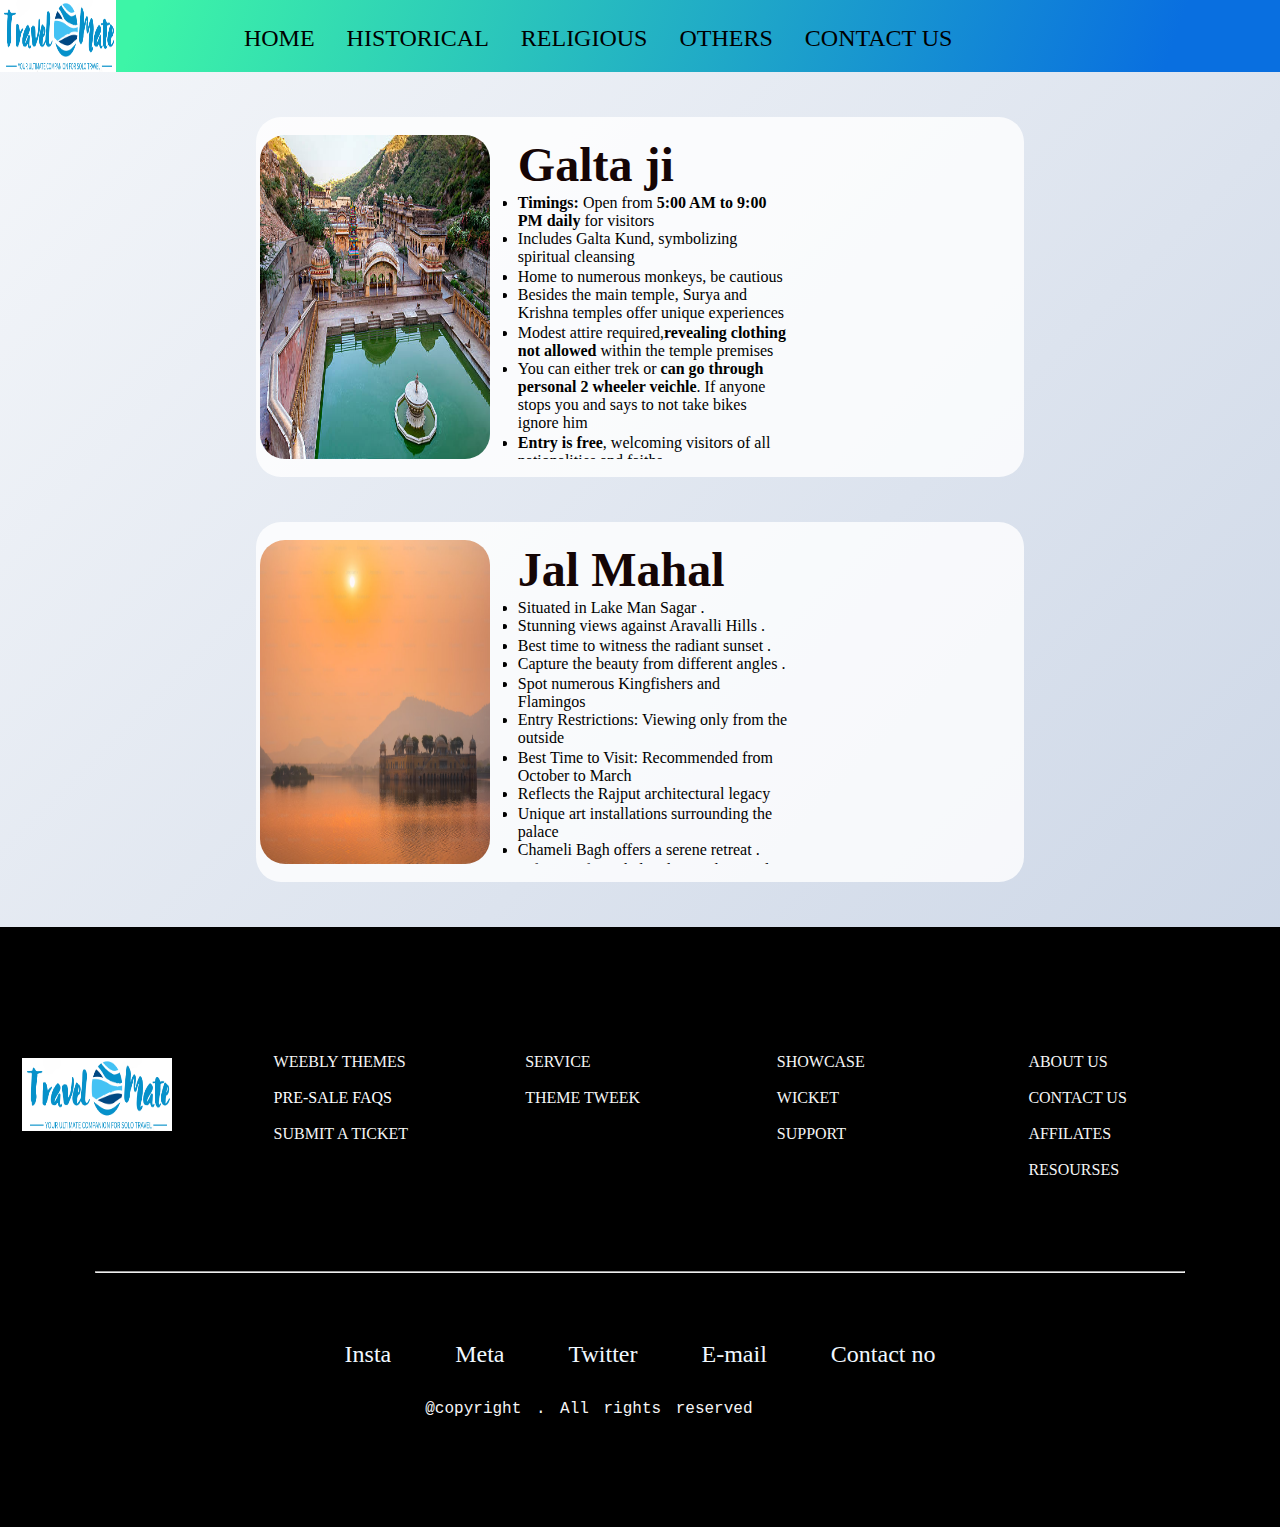
<file: index.html>
<!DOCTYPE html>
<html lang="en">
<head>
    <meta charset="UTF-8">
    <meta name="viewport" content="width=device-width, initial-scale=1.0">
    <title>Document</title>
    <link rel="stylesheet" href="styler.css">
</head>
<body>
        <div id="page">

            <!-- Header starts here -->

            <div class="header">
                    <div class="logo">
                        <a href="headder.html"> <img src="logo.png" height="100%" width="100%" ></a>
                    </div>
                    <div id="headitems">
                        <ul>
                            <li><a href="home.html">HOME</a></li>
                            <li><a href="historical.html">HISTORICAL</a></li>
                            <li><a href="religious.html">RELIGIOUS</a></li>
                            <li><a href="others.html">OTHERS</a></li>
                            <li><a href="contact.html" target="_blank">CONTACT US</a></li>
                            </ul>

                    </div>

            
            </div>


            <!-- Header ends here -->



            


            <!-- content starts here -->
            <div class="content">




            <!-- box 1 starts here -->

                                  
                <div class="box1">
                      <div class="images">
                        <img src="galta1.jpg"  height="100%" width="100%" alt="images">
                        </div> 
                        
                        <div class="details">
                            <table >
                                <tr >
                                    <td width="55%" height="15%" class="nameofpalace"><h1>Galta ji</h1></td>
                                    <td></td>
                                </tr>
                                <tr>
                                    <td width="55%"  height="12%">
                                        <ul>
                                            <li><b>Timings:</b> Open from <b>5:00 AM to 9:00 PM daily</b> for visitors </li>
                                            <li> Includes Galta Kund, symbolizing spiritual cleansing</li>
                                        </ul>
                                    </td>
                                    <td></td>
                                </tr>
                                <tr>
                                    <td width="55%"  height="12%">
                                        <ul>
                                            <li> Home to numerous monkeys, be cautious</li>
                                            <li>Besides the main temple, Surya and Krishna temples offer unique experiences</li>
                                        </ul>
                                    </td>
                                    <td rowspan="5"  ><iframe src="https://www.google.com/maps/embed?pb=!1m18!1m12!1m3!1d14230.459168704338!2d75.86317064999999!3d26.91571775!2m3!1f0!2f0!3f0!3m2!1i1024!2i768!4f13.1!3m3!1m2!1s0x396db72ed4ce6729%3A0x606059b3168da8c1!2sGalta%20Ji%2C%20Jaipur%2C%20Rajasthan!5e0!3m2!1sen!2sin!4v1715203277530!5m2!1sen!2sin" width="100%" height="100%" style="border:0;" allowfullscreen="" loading="lazy" referrerpolicy="no-referrer-when-downgrade"></iframe></td>
                                </tr>
                                <tr>
                                    <td width="55%"  height="12%">
                                        <ul>
                                            <li>Modest attire required,<b>revealing clothing not allowed </b>within the temple premises</li>
                                            <li>You can either trek or <b>can go through personal 2 wheeler veichle</b>. If anyone stops you and says to not take bikes ignore him </li>
                                    </td>
                                    
                                </tr>
                                <tr>
                                    <td width="55%"  height="12%">
                                        <ul>
                                            <li><b>Entry is free</b>, welcoming visitors of all nationalities and faiths</li>
                                            <li>Their is <b>surya</b> mandir also at the peak of mountain . </li>
                                        </ul>
                                    </td>
                                    
                                </tr>
                                <tr>
                                    <td width="55%"  height="12%">
                                        <ul>
                                            <li>Best Time to Visit: Optimal months are February-March and October-December for favorable weathe</li>
                                            <li>Located 10 kilometers east of Jaipur, set amid the Ar Hills </li>
                                        </ul>
                                    </td>
                                    
                                </tr>
                                <tr>
                                    <td width="55%"  height="12%">
                                        
                                    </td>
                                    
                                </tr>
                            </table>


                        </div>

                </div>


            <!-- box 1 ends  here -->



            <!-- box 2 starts here -->

                <div class="box1">
                   <div class="images">
                    <img src="jalmahal1.avif"  height="100%" width="100%" alt="images">        
                                   
                   </div>
                   <div class="details">
                    <table >
                        <tr >
                            <td width="55%" height="15%" class="nameofpalace"><h1>Jal Mahal</h1></td>
                            <td></td>
                        </tr>
                        <tr>
                            <td width="55%"  height="12%">
                                <ul>
                                    <li>Situated in Lake Man Sagar .</li>
                                    <li>Stunning views against Aravalli Hills .</li>
                                </ul>
                            </td>
                            <td></td>
                        </tr>
                        <tr>
                            <td width="55%"  height="12%">
                                <ul>
                                    <li> Best time to witness the radiant sunset .</li>
                                    <li>Capture the beauty from different angles .</li>
                                </ul>
                            </td>
                            <td rowspan="5"  ><iframe src="https://www.google.com/maps/embed?pb=!1m18!1m12!1m3!1d14225.697278501526!2d75.8344581639675!3d26.953459027918363!2m3!1f0!2f0!3f0!3m2!1i1024!2i768!4f13.1!3m3!1m2!1s0x396db11be9767295%3A0x97d34f11a313abd2!2sJal%20Mahal!5e0!3m2!1sen!2sin!4v1715207434711!5m2!1sen!2sin" width="100%" height="100%" style="border:0;" allowfullscreen="" loading="lazy" referrerpolicy="no-referrer-when-downgrade"></iframe></td>
                        </tr>
                        <tr>
                            <td width="55%"  height="12%">
                                <ul>
                                    <li>Spot numerous Kingfishers and Flamingos </li>
                                    <li>Entry Restrictions: Viewing only from the outside</li>
                                </ul>
                            </td>
                            
                        </tr>
                        <tr>
                            <td width="55%"  height="12%">
                                <ul>
                                    <li>Best Time to Visit: Recommended from October to March </li>
                                    <li>Reflects the Rajput architectural legacy</li>
                                </ul>
                            </td>
                            
                        </tr>
                        <tr>
                            <td width="55%"  height="12%">
                                <ul>
                                    <li>Unique art installations surrounding the palace</li>
                                    <li>Chameli Bagh offers a serene retreat .</li>
                                </ul>
                            </td>
                            
                        </tr>
                        <tr>
                            <td width="55%"  height="12%">
                                <ul>
                                    <li>A fusion of Mughal and Rajasthani styles .</li>
                                    <li> Royal hunting retreat for Maharaja Madho Singh .</li>
                                </ul>
                            </td>
                            
                        </tr>
                    </table>

                   </div>


                </div>



                <!-- box 2 starts here -->







            </div>


             <!-- content starts here -->


              <!-- footer starts here-->

              <div id="footer">
                <BR><BR><BR>
                            <table>
                                <tr width=""100%>
                                    <td id="td1" width="20%"><img src="logo.png" height="60%" width="60%" > </td>
                                    <td class="td2" width="20%"><a href=" ">WEEBLY THEMES </a><BR><BR> PRE-SALE FAQS</a> <BR><BR> <a> SUBMIT A TICKET </a></td>
                                    <td class="td2" width="20%"><a href=" ">SERVICE</a> <BR><BR> <a href=" ">THEME TWEEK</a></td>
                                    <td class="td2" width="20%"><a href=" ">SHOWCASE </a><BR><BR> <a href=" ">WICKET </a><BR><BR><a href=" "> SUPPORT</a></td>
                                    <td class="td2" width="20%"><a href=" ">ABOUT US </a><BR><BR> <a href="tel:+918078627743 " target="_blank">CONTACT US</a> <BR><BR> <a href=" ">AFFILATES</a> <BR><BR><a href=" ">RESOURSES</a></td>
                                </tr>
                            </table>

                            <BR><BR><BR><BR><BR>
                            
                            <center><hr width="85%"> </center>
                        <br><br>
                    <ul id="links">
                        <li><a  href="https://www.instagram.com/travelmate7711/" target="_blank">Insta</a></li>
                        <li><a  href="https://www.facebook.com/profile.php?id=61558879302175" target="_blank">Meta</a></li>
                        <li><a  href="" target="_blank">Twitter</a></li>
                        <li><a  href="mailto:travelmate7743@gmail.com" target="_blank">E-mail</a></li>
                        <li><a href="tel:+918078627743" target="_blank">Contact no</a></li>
                    </ul>
                    <center><h5><pre>@copyright . All rights reserved       </pre></h5</center>

              </div>


               <!-- footer starts here-->



        </div>



    
</body>
</html>
</file>
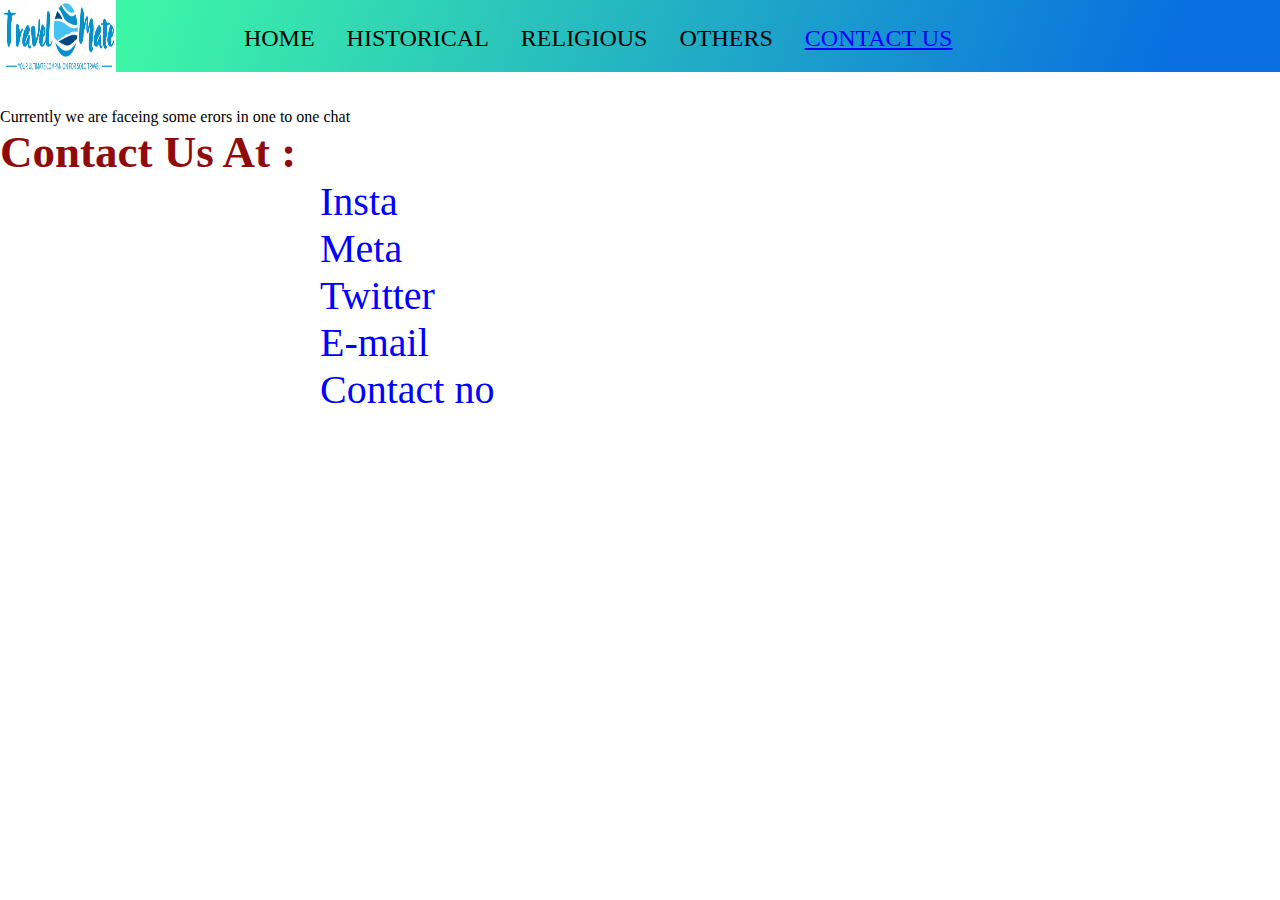
<file: contact.html>
<!DOCTYPE html>
<html lang="en">
<head>
    <meta charset="UTF-8">
    <meta name="viewport" content="width=device-width, initial-scale=1.0">
    <title>Document</title>
    <link rel="stylesheet" href="contactus.css">
</head>
<body>

            <div id="page">

                <!-- Header starts here -->
    
                <div class="header">
                        <div class="logo">
                            <a href="headder.html"> <img src="logo.png" height="100%" width="100%" ></a>
                        </div>
                        <div id="headitems">
                            <ul>
                                <li><a class="element" href="home.html">HOME</a></li>
                                <li><a class="element"href="historical.html">HISTORICAL</a></li>
                                <li><a class="element"href="religious.html">RELIGIOUS</a></li>
                                <li><a class="element"href="others.html">OTHERS</a></li>
                                <li><a id="contactusn" href="contact.html" target="_blank">CONTACT US</a></li>
                                </ul>
    
                        </div>
    
                
                </div>
    
    
                <!-- Header ends here -->



                <br><br>
              Currently we are faceing some erors in one to one chat 
            <h1>Contact Us At :</h1>
            <ul id="links">
                <li><a  href="https://www.instagram.com/travelmate7711/" target="_blank">Insta</a></li>
                <li><a  href="https://www.facebook.com/profile.php?id=61558879302175" target="_blank">Meta</a></li>
                <li><a  href="" target="_blank">Twitter</a></li>
                <li><a  href="mailto:travelmate7743@gmail.com" target="_blank">E-mail</a></li>
                <li><a href="tel:+918078627743" target="_blank">Contact no</a></li>
            </ul>
                






        </div>



    
</body>
</html>
</file>
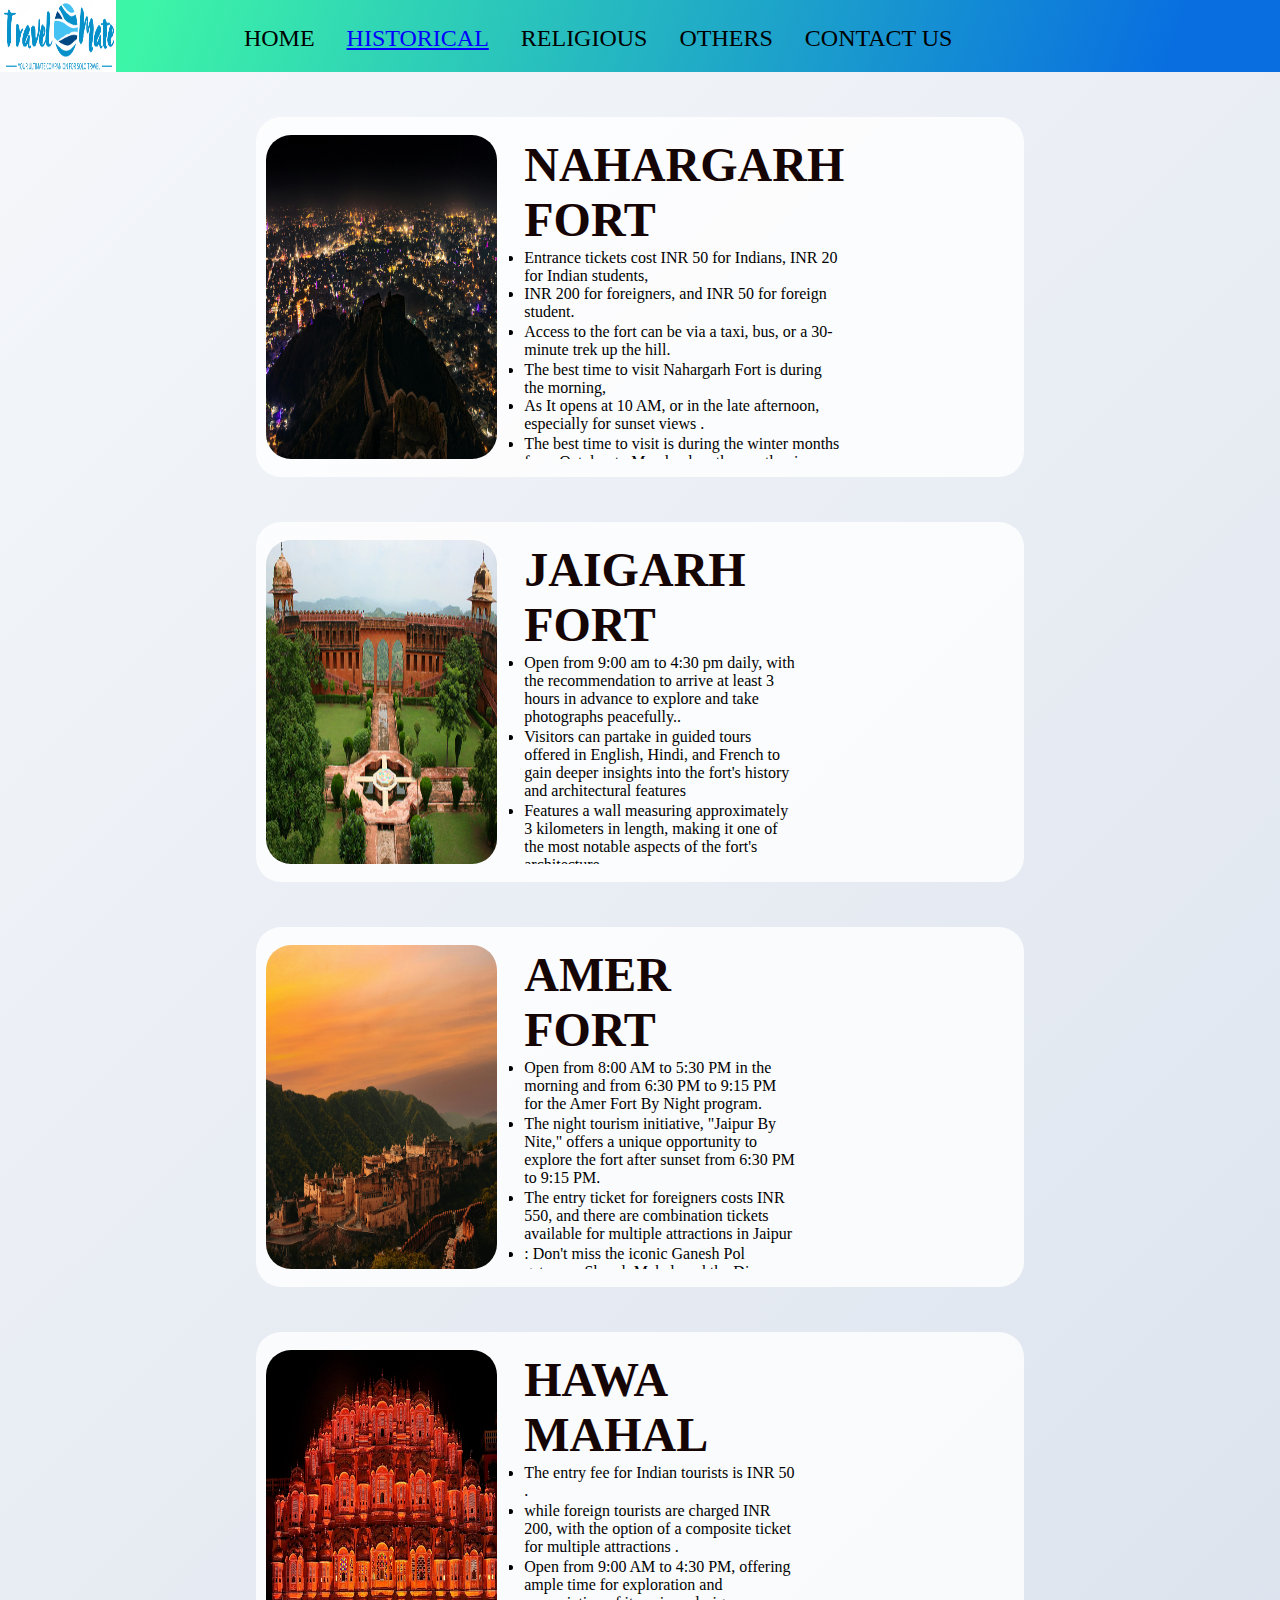
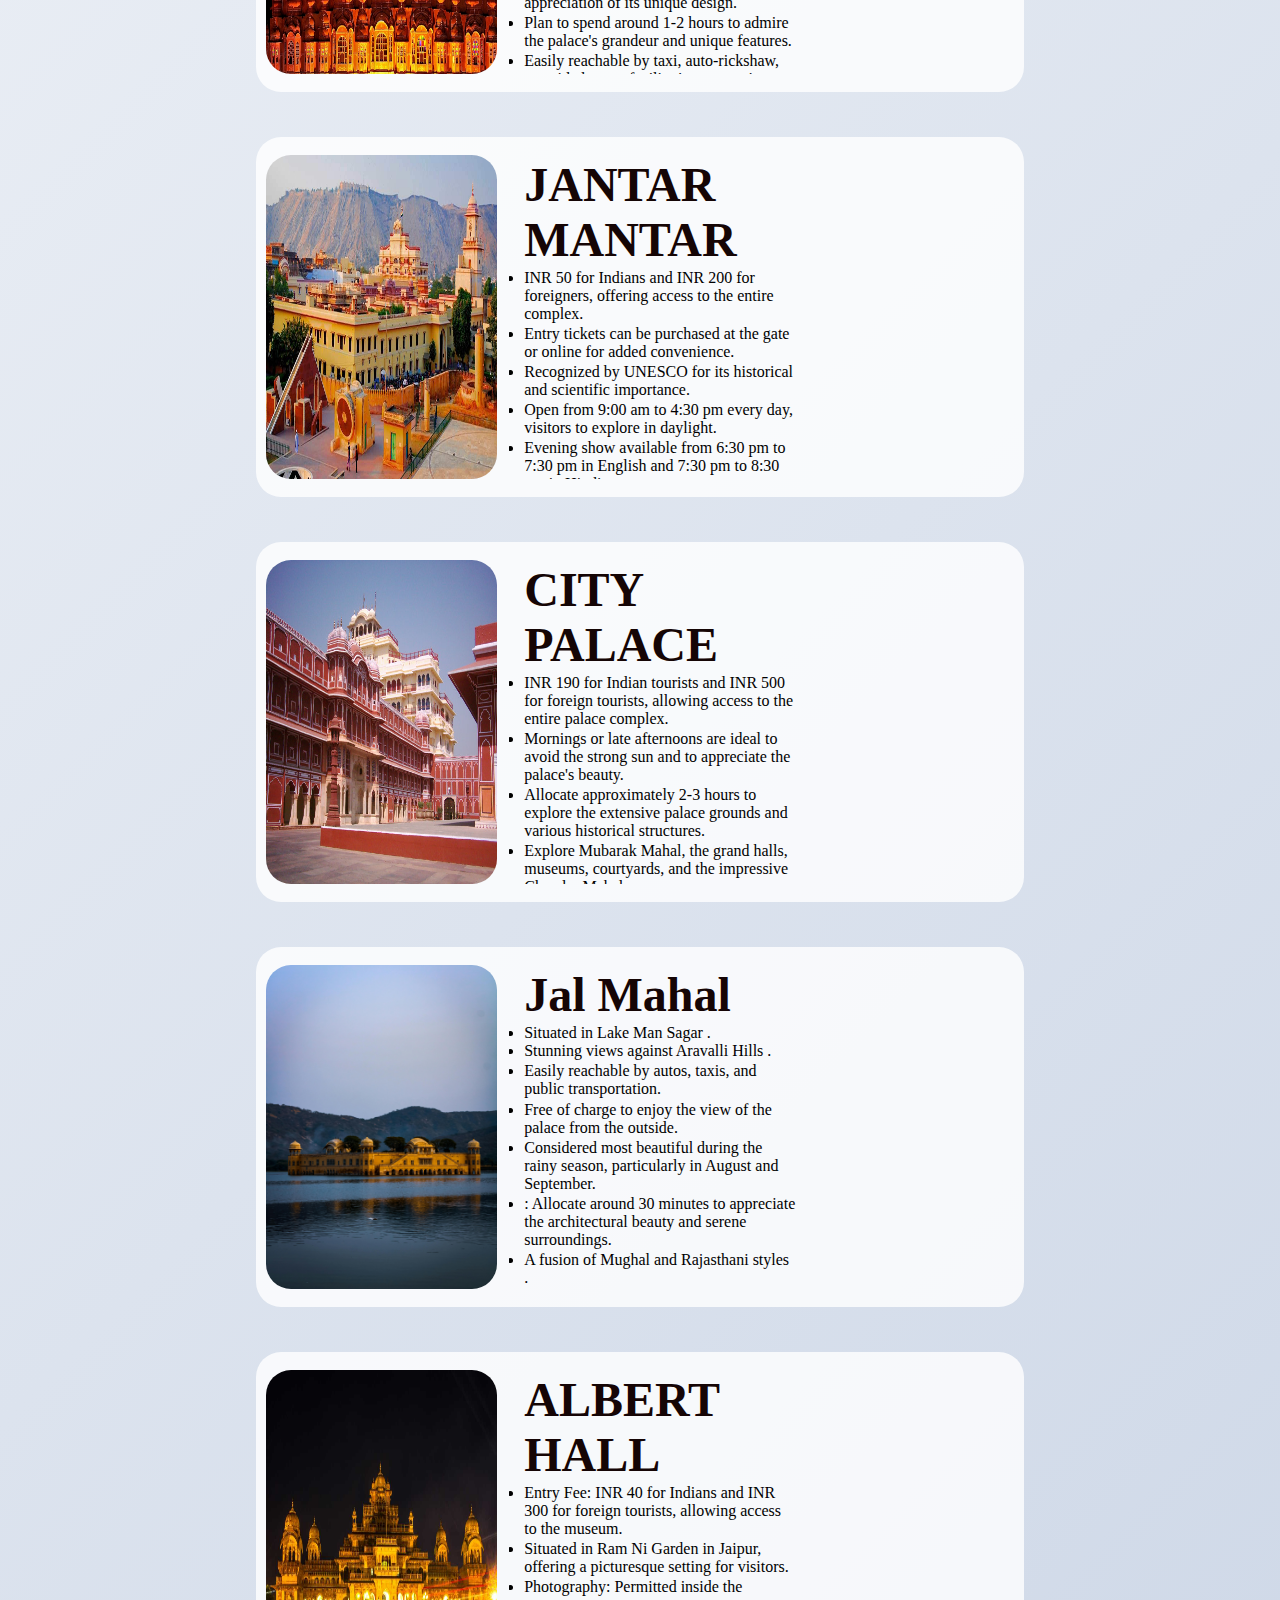
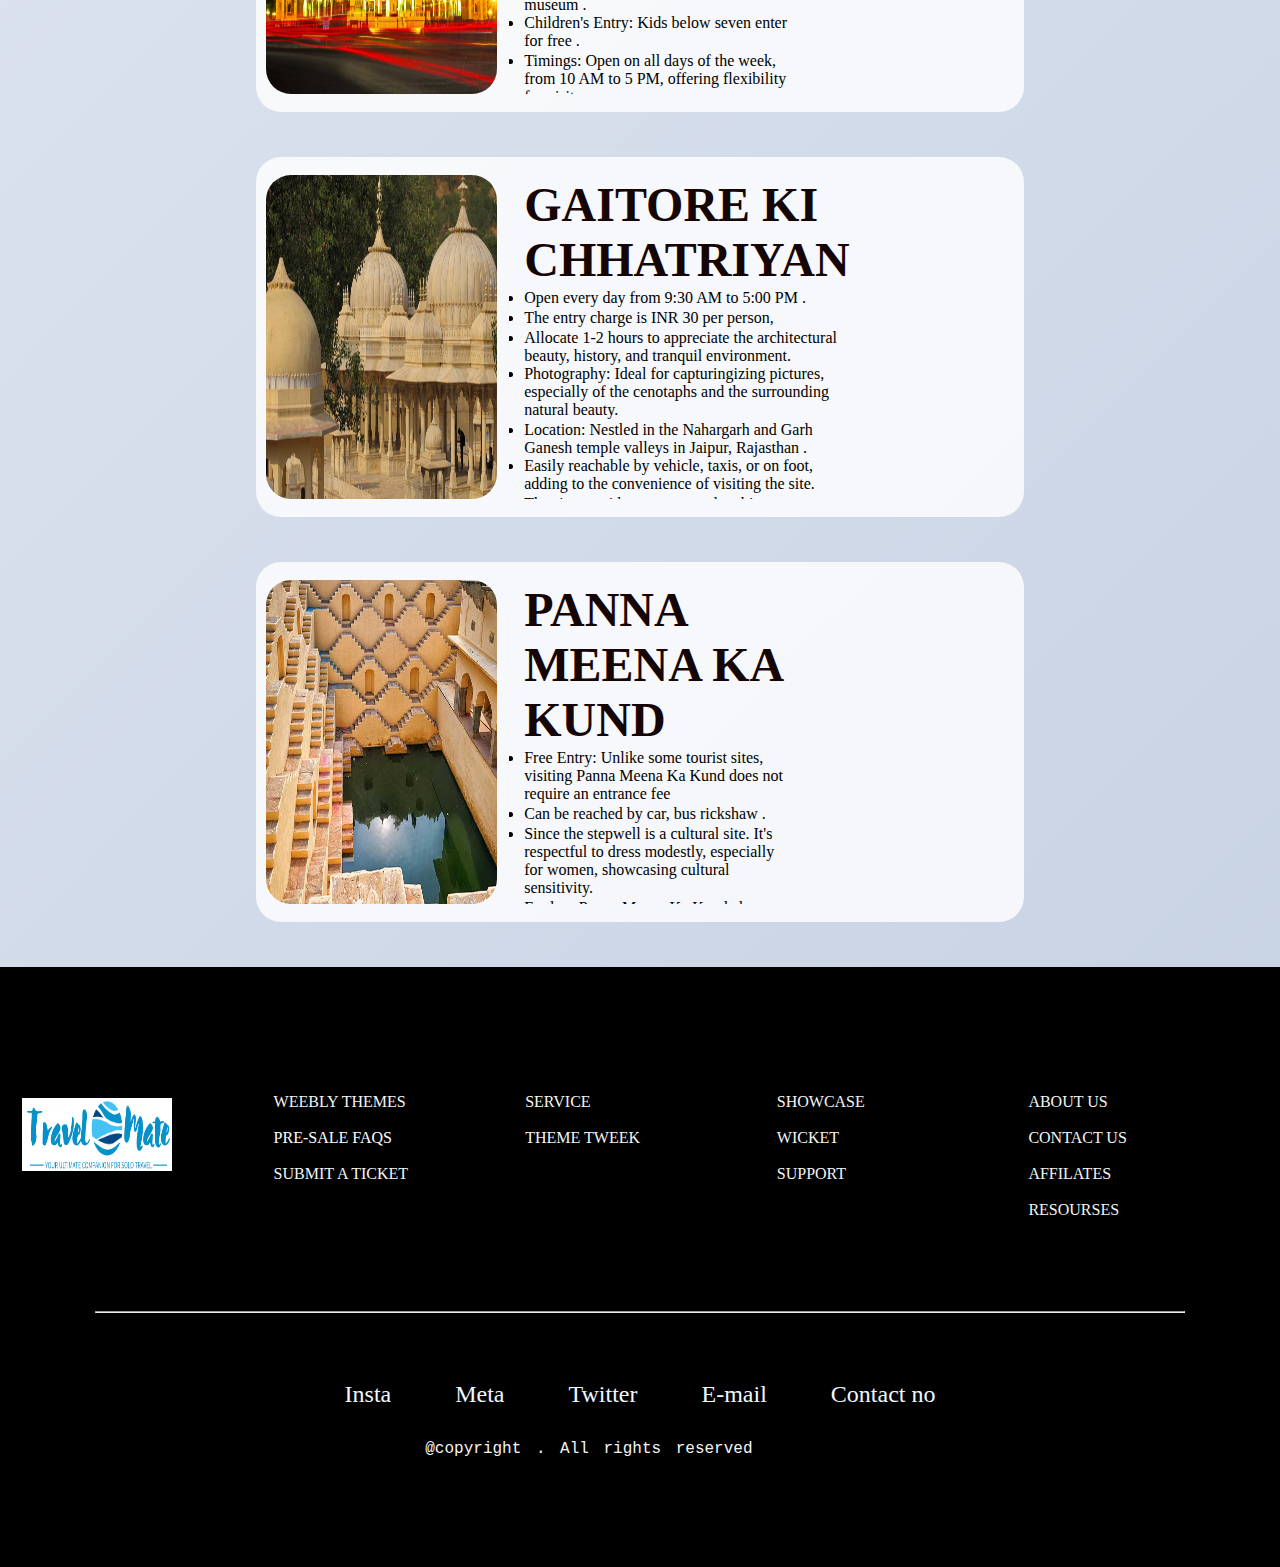
<file: historical.html>
<!DOCTYPE html>
<html lang="en">
<head>
    <meta charset="UTF-8">
    <meta name="viewport" content="width=device-width, initial-scale=1.0">
    <title>Document</title>
    <link rel="stylesheet" href="religious.css">
</head>
<body>
        <div id="page">

            <!-- Header starts here -->

            <div class="header">
                    <div class="logo">
                        <a href="headder.html"> <img src="logo.png" height="100%" width="100%" ></a>
                    </div>
                    <div id="headitems">
                        <ul>
                            <li><a class="elements"   href="home.html">HOME</a></li>
                            <li><a    id="adventureicon" href="adventure.html">HISTORICAL</a></li>
                            <li><a  class="elements"   href="religious.html">RELIGIOUS</a></li>
                            <li><a  class="elements"   href="others.html">OTHERS</a></li>
                            <li><a  class="elements"  href="contact.html" target="_blank">CONTACT US</a></li>
                            </ul>

                    </div>

            
            </div>


            <!-- Header ends here -->



            


            <!-- content starts here -->
            <div class="content">




            <!-- box 1 starts here -->

                                  
                <div class="box1">
                      <div class="images">
                        <img src="nahargard.jpg"  height="100%" width="100%" alt="images">
                        </div> 
                        
                        <div class="details">
                            <table >
                                <tr >
                                    <td width="55%" height="15%" class="nameofpalace"><h1>NAHARGARH FORT</h1></td>
                                    <td></td>
                                </tr>
                                <tr>
                                    <td width="55%"  height="12%">
                                        <ul>
                                            <li>Entrance tickets cost INR 50 for Indians, INR 20 for Indian students,</li>
                                            <li>INR 200 for foreigners, and INR 50 for foreign student. </li>
                                            
                                        </ul>
                                    </td>
                                    <td></td>
                                </tr>
                                <tr>
                                    <td width="55%"  height="12%">
                                        <ul>
                                            <li>Access to the fort can be via a taxi, bus, or a 30-minute trek up the hill. </li>
                                           
                                           
                                        </ul>
                                    </td>
                                    <td rowspan="5"  ><iframe src="https://www.google.com/maps/embed?pb=!1m18!1m12!1m3!1d3556.8438013593905!2d75.8144623754405!3d26.940165876630807!2m3!1f0!2f0!3f0!3m2!1i1024!2i768!4f13.1!3m3!1m2!1s0x396db15cf347f3d1%3A0xaaaa6e617ae9e8b!2sNahargarh%20Fort!5e0!3m2!1sen!2sin!4v1715323191244!5m2!1sen!2sin" width="90%" height="100%" style="border:0;" allowfullscreen="" loading="lazy" referrerpolicy="no-referrer-when-downgrade"></iframe></td>
                                </tr>
                                <tr>
                                    <td width="55%"  height="12%">
                                        <ul>
                                            <li> The best time to visit Nahargarh Fort is during the morning,</li>
                                            <li>  As It opens at 10 AM, or in the late afternoon, especially for sunset views .</li>
                                        </ul>
                                    </td>
                                    
                                </tr>
                                <tr>
                                    <td width="55%"  height="12%">
                                        <ul>
                                            <li>The best time to visit is during the winter months from October to March when the weather is pleasant .</li>
                                            
                                        </ul>
                                    </td>
                                    
                                </tr>
                                <tr>
                                    <td width="55%"  height="12%">
                                        <ul>
                                            <li>The ideal time to visit is between October and March to avoid the harsh sun.</li>
                                        </ul>
                                    </td>
                                    
                                </tr>
                                <tr>
                                    <td width="55%"  height="12%">
                                        
                                    </td>
                                    
                                </tr>
                            </table>


                        </div>

                </div>


            <!-- box 1 ends  here -->



            <!-- box 2 starts here -->

                <div class="box1">
                   <div class="images">
                    <img src="jaigarh.jpg"  height="100%" width="100%" alt="images">        
                                   
                   </div>
                   <div class="details">
                    <table >
                        <tr >
                            <td width="55%" height="15%" class="nameofpalace"><h1>JAIGARH FORT</h1></td>
                            <td></td>
                        </tr>
                        <tr>
                            <td width="55%"  height="12%">
                                <ul>
                                    
                                    <li>Open from 9:00 am to 4:30 pm daily, with the recommendation to arrive at least 3 hours in advance to explore and take photographs peacefully..</li>
                                </ul>
                            </td>
                            <td></td>
                        </tr>
                        <tr>
                            <td width="55%"  height="12%">
                                <ul>
                                   
                                    <li>Visitors can partake in guided tours offered in English, Hindi, and French to gain deeper insights into the fort's history and architectural features</li>                  
                                </ul>
                            </td>
                            <td rowspan="5"  ><iframe  src="https://www.google.com/maps/embed?pb=!1m18!1m12!1m3!1d3555.5353524073957!2d75.83992078613441!3d26.981609896821638!2m3!1f0!2f0!3f0!3m2!1i1024!2i768!4f13.1!3m3!1m2!1s0x396db1b1b15f49c7%3A0xbc19c49ec4a15381!2sJaigarh%20Fort!5e0!3m2!1sen!2sin!4v1715331694481!5m2!1sen!2sin" width="90%" height="100%" style="border:0;" allowfullscreen="" loading="lazy" referrerpolicy="no-referrer-when-downgrade"></iframe></td>
                        </tr>
                        <tr>
                            <td width="55%"  height="12%">
                                <ul>
                                    <li>Features a wall measuring approximately 3 kilometers in length, making it one of the most notable aspects of the fort's architecture. </li>
                                    
                                </ul>
                            </td>
                            
                        </tr>
                        <tr>
                            <td width="55%"  height="12%">
                                
                            </td>
                            
                        </tr>
                        <tr>
                            <td width="55%"  height="12%">
                                <ul>
                                    <li>The ideal months for visiting are from October to March, offering cooler temperatures and comfortable conditions for exploration.</li>
                                    
                                </ul>
                            </td>
                            
                        </tr>
                        <tr>
                            <td width="55%"  height="12%">
                                <ul>
                                    <li>Includes the world's largest cannon on wheels, Jaivana Cannon, Vilas Mandir, Aram Mandir, Laxmi Vilas, and the Lalit Mandir</li>
                                    
                                </ul>
                            </td>
                            
                        </tr>
                    </table>

                   </div>


                </div>



                <!-- box 2 ends here -->


                <!-- box 3 starts here -->

                <div class="box1">
                    <div class="images">
                     <img src="amer.jpg"  height="100%" width="100%" alt="images">        
                                    
                    </div>
                    <div class="details">
                     <table >
                         <tr >
                             <td width="55%" height="15%" class="nameofpalace"><h1>AMER FORT</h1></td>
                             <td></td>
                         </tr>
                         <tr>
                             <td width="55%"  height="12%">
                                 <ul>
                                     <li>Open from 8:00 AM to 5:30 PM in the morning and from 6:30 PM to 9:15 PM for the Amer Fort By Night program.</li>
                                     
                                 </ul>
                             </td>
                             <td></td>
                         </tr>
                         <tr>
                             <td width="55%"  height="12%">
                                 <ul>
                                     <li>The night tourism initiative, "Jaipur By Nite," offers a unique opportunity to explore the fort after sunset from 6:30 PM to 9:15 PM.</li>
                                     
                                 </ul>
                             </td>
                             <td rowspan="5"  ><iframe src="https://www.google.com/maps/embed?pb=!1m18!1m12!1m3!1d14222.141409629583!2d75.8399207861344!3d26.98160989682164!2m3!1f0!2f0!3f0!3m2!1i1024!2i768!4f13.1!3m3!1m2!1s0x396db05acbd20dfb%3A0x6221df6747147e2b!2sAmber%20Palace!5e0!3m2!1sen!2sin!4v1715332099810!5m2!1sen!2sin" width="100%" height="100%" style="border:0;" allowfullscreen="" loading="lazy" referrerpolicy="no-referrer-when-downgrade"></iframe></td>
                         </tr>
                         <tr>
                             <td width="55%"  height="12%">
                                 <ul>
                                     <li>The entry ticket for foreigners costs INR 550, and there are combination tickets available for multiple attractions in Jaipur</li>
                                     
                                 </ul>
                             </td>
                             
                         </tr>
                         <tr>
                             <td width="55%"  height="12%">
                                 <ul>
                                     <li>: Don't miss the iconic Ganesh Pol gateway, Sheesh Mahal, and the Diwan-e-Aam and Diwan-e-Khas courtyards.  </li>
                                     
                                 </ul>
                             </td>
                             
                         </tr>
                         <tr>
                             <td width="55%"  height="12%">
                                 <ul>
                                     <li> Plan to spend at least 3 hours to fully appreciate the fort's extensive complex and the diverse architectural and cultural elements it offers.</li>
                                     
                                 </ul>
                             </td>
                             
                         </tr>
                         <tr>
                             <td width="55%"  height="12%">
                                 <ul>
                                     <li>The most suitable time to visit is during the winter months, from October to March, to avoid the heat and experience pleasant weather.</li>
                                     
                                 </ul>
                             </td>
                             
                         </tr>
                     </table>
 
                    </div>
 
 
                 </div>
 
 
 
                 <!-- box 3 ends here -->



                 <!-- box 4 starts here -->

                <div class="box1">
                    <div class="images">
                     <img src="hawa mahal.jpg"  height="100%" width="100%" alt="images">        
                                    
                    </div>
                    <div class="details">
                     <table >
                         <tr >
                             <td width="55%" height="15%" class="nameofpalace"><h1>HAWA MAHAL</h1></td>
                             <td></td>
                         </tr>
                         <tr>
                             <td width="55%"  height="12%">
                                 <ul>
                                     <li>The entry fee for Indian tourists is INR 50 . </li>
                                     
                                 </ul>
                             </td>
                             <td></td>
                         </tr>
                         <tr>
                             <td width="55%"  height="12%">
                                 <ul>
                                     <li>while foreign tourists are charged INR 200, with the option of a composite ticket for multiple attractions .</li>
                                    
                                 </ul>
                             </td>
                             <td rowspan="5"  ><iframe src="https://www.google.com/maps/embed?pb=!1m18!1m12!1m3!1d3557.352233334737!2d75.82671439999999!3d26.924045800000002!2m3!1f0!2f0!3f0!3m2!1i1024!2i768!4f13.1!3m3!1m2!1s0x396db14b1bd30ba5%3A0x860e5d531eccb20c!2sHawa%20Mahal!5e0!3m2!1sen!2sin!4v1715332232873!5m2!1sen!2sin" width="100%" height="100%" style="border:0;" allowfullscreen="" loading="lazy" referrerpolicy="no-referrer-when-downgrade"></iframe></td>
                         </tr>
                         <tr>
                             <td width="55%"  height="12%">
                                 <ul>
                                     <li>Open from 9:00 AM to 4:30 PM, offering ample time for exploration and appreciation of its unique design.</li>
                                     
                                 </ul>
                             </td>
                             
                         </tr>
                         <tr>
                             <td width="55%"  height="12%">
                                 <ul>
                                     <li>Plan to spend around 1-2 hours to admire the palace's grandeur and unique features. </li>
                                     
                                 </ul>
                             </td>
                             
                         </tr>
                         <tr>
                             <td width="55%"  height="12%">
                                 <ul>
                                     <li> Easily reachable by taxi, auto-rickshaw, or guided tours, facilitating convenient and hassle-free transportation.</li>
                                     
                                 </ul>
                             </td>
                             
                         </tr>
                         <tr>
                             <td width="55%"  height="12%">
                                 <ul>
                                     <li> Witness Hawa Mahal's enchanting facade illuminated in the evening, with the added charm of the nearby bustling markets and street vendors, for a unique experience.</li>
                                     
                                 </ul>
                             </td>
                             
                         </tr>
                     </table>
 
                    </div>
 
 
                 </div>
 
 
 
                 <!-- box 4 ends here -->





                  <!-- box 5 starts here -->

                <div class="box1">
                    <div class="images">
                     <img src="jantarmantar.jpg"  height="100%" width="100%" alt="images">        
                                    
                    </div>
                    <div class="details">
                     <table >
                         <tr >
                             <td width="55%" height="15%" class="nameofpalace"><h1>JANTAR MANTAR</h1></td>
                             <td></td>
                         </tr>
                         <tr>
                             <td width="55%"  height="12%">
                                 <ul>
                                     <li>INR 50 for Indians and INR 200 for foreigners, offering access to the entire complex. </li>
                                     
                                 </ul>
                             </td>
                             <td></td>
                         </tr>
                         <tr>
                             <td width="55%"  height="12%">
                                 <ul>
                                     <li>Entry tickets can be purchased at the gate or online for added convenience.  </li>
                                    
                                 </ul>
                             </td>
                             <td rowspan="5"  ><iframe src="https://www.google.com/maps/embed?pb=!1m18!1m12!1m3!1d1821352.7808780686!2d73.71518499999996!3d26.924762000000005!2m3!1f0!2f0!3f0!3m2!1i1024!2i768!4f13.1!3m3!1m2!1s0x396db14c7ff57069%3A0xe94a0429a18dabbe!2sJantar%20Mantar%20-%20Jaipur!5e0!3m2!1sen!2sin!4v1715341936204!5m2!1sen!2sin" width="100%" height="100%" style="border:0;" allowfullscreen="" loading="lazy" referrerpolicy="no-referrer-when-downgrade"></iframe>
                             </td>
                         </tr>
                         <tr>
                             <td width="55%"  height="12%">
                                 <ul>
                                     <li>Recognized by UNESCO for its historical and scientific importance.</li>
                                    
                                 </ul>
                             </td>
                             
                         </tr>
                         <tr>
                             <td width="55%"  height="12%">
                                 <ul>
                                     <li>Open from 9:00 am to 4:30 pm every day, visitors to explore in daylight. </li>
                                    
                                 </ul>
                             </td>
                             
                         </tr>
                         <tr>
                             <td width="55%"  height="12%">
                                 <ul>
                                     <li>Evening show available from 6:30 pm to 7:30 pm in English and 7:30 pm to 8:30 pm in Hindi.</li>
                                     
                                 </ul>
                             </td>
                             
                         </tr>
                         <tr>
                             <td width="55%"  height="12%">
                                 <ul>
                                     <li>Plan to spend 30 to 45 minutes to explore the entire Jantar Mantar complex.</li>
                                     
                                 </ul>
                             </td>
                             
                         </tr>
                     </table>
 
                    </div>
 
 
                 </div>
 
 
 
                 <!-- box 5 ends here -->



                  <!-- box 6 starts here -->

                <div class="box1">
                    <div class="images">
                     <img src="citypalace.jpg"  height="100%" width="100%" alt="images">        
                                    
                    </div>
                    <div class="details">
                     <table >
                         <tr >
                             <td width="55%" height="15%" class="nameofpalace"><h1>CITY PALACE</h1></td>
                             <td></td>
                         </tr>
                         <tr>
                             <td width="55%"  height="12%">
                                 <ul>
                                     <li>INR 190 for Indian tourists and INR 500 for foreign tourists, allowing access to the entire palace complex.</li>
                                     
                                 </ul>
                             </td>
                             <td></td>
                         </tr>
                         <tr>
                             <td width="55%"  height="12%">
                                 <ul>
                                     <li>Mornings or late afternoons are ideal to avoid the strong sun and to appreciate the palace's beauty. </li>
                                     
                                 </ul>
                             </td>
                             <td rowspan="5"  ><iframe src="https://www.google.com/maps/embed?pb=!1m18!1m12!1m3!1d2516.3174813877636!2d75.82168462367001!3d26.925910155647504!2m3!1f0!2f0!3f0!3m2!1i1024!2i768!4f13.1!3m3!1m2!1s0x396db40b8620b0c1%3A0x44801531017d7b60!2sThe%20City%20Palace!5e0!3m2!1sen!2sin!4v1715342181874!5m2!1sen!2sin" width="100%" height="100%" style="border:0;" allowfullscreen="" loading="lazy" referrerpolicy="no-referrer-when-downgrade"></iframe></td>
                         </tr>
                         <tr>
                             <td width="55%"  height="12%">
                                 <ul>
                                     <li>Allocate approximately 2-3 hours to explore the extensive palace grounds and various historical structures.</li>
                                     
                                 </ul>
                             </td>
                             
                         </tr>
                         <tr>
                             <td width="55%"  height="12%">
                                 <ul>
                                     <li> Explore Mubarak Mahal, the grand halls, museums, courtyards, and the impressive Chandra Mahal.</li>
                                     
                                 </ul>
                             </td>
                             
                         </tr>
                         <tr>
                             <td width="55%"  height="12%">
                                 <ul>
                                     <li> Easily reachable by cabs, auto-rickshaws, or a short walk from the Old City area</li>
                                     
                                 </ul>
                             </td>
                             
                         </tr>
                         <tr>
                             <td width="55%"  height="12%">
                                 <ul>
                                     <li>Conveniently close to other popular sites like Hawa Mahal and Jantar Mantar, offering an opportunity a comprehensive exploration of Jaipur's heritage.</li>

                                 </ul>
                             </td>
                             
                         </tr>
                     </table>
 
                    </div>
 
 
                 </div>
 
 
 
                 <!-- box 6 ends here -->




                 
            <!-- box 7 starts here -->

                <div class="box1">
                    <div class="images">
                     <img src="jal mahal.jpg"  height="100%" width="100%" alt="images">        
                                    
                    </div>
                    <div class="details">
                     <table >
                         <tr >
                             <td width="55%" height="15%" class="nameofpalace"><h1>Jal Mahal</h1></td>
                             <td></td>
                         </tr>
                         <tr>
                             <td width="55%"  height="12%">
                                 <ul>
                                     <li>Situated in Lake Man Sagar .</li>
                                     <li>Stunning views against Aravalli Hills .</li>
                                 </ul>
                             </td>
                             <td></td>
                         </tr>
                         <tr>
                             <td width="55%"  height="12%">
                                 <ul>
                                     <li>Easily reachable by autos, taxis, and public transportation.</li>
                                    
                                 </ul>
                             </td>
                             <td rowspan="5"  ><iframe src="https://www.google.com/maps/embed?pb=!1m18!1m12!1m3!1d14225.697278501526!2d75.8344581639675!3d26.953459027918363!2m3!1f0!2f0!3f0!3m2!1i1024!2i768!4f13.1!3m3!1m2!1s0x396db11be9767295%3A0x97d34f11a313abd2!2sJal%20Mahal!5e0!3m2!1sen!2sin!4v1715207434711!5m2!1sen!2sin" width="100%" height="100%" style="border:0;" allowfullscreen="" loading="lazy" referrerpolicy="no-referrer-when-downgrade"></iframe></td>
                         </tr>
                         <tr>
                             <td width="55%"  height="12%">
                                 <ul>
                                     
                                     <li>Free of charge to enjoy the view of the palace from the outside.</li>
                                 </ul>
                             </td>
                             
                         </tr>
                         <tr>
                             <td width="55%"  height="12%">
                                 <ul>
                                     <li>Considered most beautiful during the rainy season, particularly in August and September.  </li>
                                    
                                 </ul>
                             </td>
                             
                         </tr>
                         <tr>
                             <td width="55%"  height="12%">
                                 <ul>
                                     <li>: Allocate around 30 minutes to appreciate the architectural beauty and serene surroundings. </li>
                                     
                                 </ul>
                             </td>
                             
                         </tr>
                         <tr>
                             <td width="55%"  height="12%">
                                 <ul>
                                     <li>A fusion of Mughal and Rajasthani styles .</li>
                                     
                                 </ul>
                             </td>
                             
                         </tr>
                     </table>
 
                    </div>
 
 
                 </div>
 
 
 
                 <!-- box 7 starts here -->
 


                  <!-- box 8 starts here -->

                <div class="box1">
                    <div class="images">
                     <img src="Alberthall.jpg"  height="100%" width="100%" alt="images">        
                                    
                    </div>
                    <div class="details">
                     <table >
                         <tr >
                             <td width="55%" height="15%" class="nameofpalace"><h1>ALBERT HALL</h1></td>
                             <td></td>
                         </tr>
                         <tr>
                             <td width="55%"  height="12%">
                                 <ul>
                                     <li>Entry Fee: INR 40 for Indians and INR 300 for foreign tourists, allowing access to the museum.</li>
                                     
                                 </ul>
                             </td>
                             <td></td>
                         </tr>
                         <tr>
                             <td width="55%"  height="12%">
                                 <ul>
                                     <li>Situated in Ram Ni Garden in Jaipur, offering a picturesque setting for visitors. </li>
                                     
                                 </ul>
                             </td>
                             <td rowspan="5"  ><iframe src="https://www.google.com/maps/embed?pb=!1m18!1m12!1m3!1d3557.744910805993!2d75.81683707597163!3d26.911589660137814!2m3!1f0!2f0!3f0!3m2!1i1024!2i768!4f13.1!3m3!1m2!1s0x396db6b03af9295f%3A0x5bb4333133c6968!2sAlbert%20Hall%20Museum!5e0!3m2!1sen!2sin!4v1715342359507!5m2!1sen!2sin" width="100%" height="100%" style="border:0;" allowfullscreen="" loading="lazy" referrerpolicy="no-referrer-when-downgrade"></iframe></td>
                         </tr>
                         <tr>
                             <td width="55%"  height="12%">
                                 <ul>
                                     <li>Photography: Permitted inside the museum .</li>
                                     <li>Children's Entry: Kids below seven enter for free .</li>
                                 </ul>
                             </td>
                             
                         </tr>
                         <tr>
                             <td width="55%"  height="12%">
                                 <ul>
                                     <li>Timings: Open on all days of the week, from 10 AM to 5 PM, offering flexibility for visitors </li>
                                     
                                 </ul>
                             </td>
                             
                         </tr>
                         <tr>
                             <td width="55%"  height="12%">
                                 <ul>
                                     <li>Special night entry from 7 PM to 10 PM, providing a unique perspective of the's architecture.</li>
                                     
                                 </ul>
                             </td>
                             
                         </tr>
                         <tr>
                             <td width="55%"  height="12%">
                                 <ul>
                                     <li> Best Time to Visit: Recommended during the morning hours for a less crowded experience and better lighting for photography.</li>
                                     
                                 </ul>
                             </td>
                             
                         </tr>
                     </table>
 
                    </div>
 
 
                 </div>
 
 
 
                 <!-- box 8 ends here -->



                  <!-- box 9 starts here -->

                <div class="box1">
                    <div class="images">
                     <img src="gatore-ki-chhatriyan.jpg"  height="100%" width="100%" alt="images">        
                                    
                    </div>
                    <div class="details">
                     <table >
                         <tr >
                             <td width="55%" height="15%" class="nameofpalace"><h1>GAITORE KI CHHATRIYAN</h1></td>
                             <td></td>
                         </tr>
                         <tr>
                             <td width="55%"  height="12%">
                                 <ul>
                                     <li>Open every day from 9:30 AM to 5:00 PM .</li>
                                    
                                 </ul>
                             </td>
                             <td></td>
                         </tr>
                         <tr>
                             <td width="55%"  height="12%">
                                 <ul>
                                     <li>The entry charge is INR 30 per person, </li>
                                     
                                 </ul>
                             </td>
                             <td rowspan="5"  ><iframe src="https://www.google.com/maps/embed?pb=!1m18!1m12!1m3!1d3556.752052766563!2d75.82207787597234!3d26.943073858784246!2m3!1f0!2f0!3f0!3m2!1i1024!2i768!4f13.1!3m3!1m2!1s0x396db1418be047c5%3A0x4d3bfabe899e5ae5!2sGaitor%20Ki%20Chhatriyan!5e0!3m2!1sen!2sin!4v1715342796900!5m2!1sen!2sin" width="100%" height="100%" style="border:0;" allowfullscreen="" loading="lazy" referrerpolicy="no-referrer-when-downgrade"></iframe></td>
                         </tr>
                         <tr>
                             <td width="55%"  height="12%">
                                 <ul>
                                     <li>Allocate 1-2 hours to appreciate the architectural beauty, history, and tranquil environment. </li>
                                     <li>Photography: Ideal for capturingizing pictures, especially of the cenotaphs and the surrounding natural beauty.</li>
                                 </ul>
                             </td>
                             
                         </tr>
                         <tr>
                             <td width="55%"  height="12%">
                                 <ul>
                                     <li>Location: Nestled in the Nahargarh and Garh Ganesh temple valleys in Jaipur, Rajasthan .</li>
                                     <li> Easily reachable by vehicle, taxis, or on foot, adding to the convenience of visiting the site.</li>
                                 </ul>
                             </td>
                             
                         </tr>
                         <tr>
                             <td width="55%"  height="12%">
                                 <ul>
                                     <li>The site provides a serene and ambiance.</li>
                                     
                                 </ul>
                             </td>
                             
                         </tr>
                         <tr>
                             <td width="55%"  height="12%">
                                    
                             </td>
                             
                         </tr>
                     </table>
 
                    </div>
 
 
                 </div>
 
 
 
                 <!-- box 9 ends here -->



                  <!-- box 10 starts here -->

                <div class="box1">
                    <div class="images">
                     <img src="panna-meena-ka-kund.jpg"  height="100%" width="100%" alt="images">        
                                    
                    </div>
                    <div class="details">
                     <table >
                         <tr >
                             <td width="55%" height="15%" class="nameofpalace"><h1>PANNA MEENA KA KUND </h1></td>
                             <td></td>
                         </tr>
                         <tr>
                             <td width="55%"  height="12%">
                                 <ul>
                                     <li>Free Entry: Unlike some tourist sites, visiting Panna Meena Ka Kund does not require an entrance fee</li>
                                     
                                 </ul>
                             </td>
                             <td></td>
                         </tr>
                         <tr>
                             <td width="55%"  height="12%">
                                 <ul>
                                     <li>Can be reached by car, bus rickshaw .</li>
                                     
                                 </ul>
                             </td>
                             <td rowspan="5"  ><iframe src="https://www.google.com/maps/embed?pb=!1m18!1m12!1m3!1d3555.231186707628!2d75.84871017597354!3d26.99123565671079!2m3!1f0!2f0!3f0!3m2!1i1024!2i768!4f13.1!3m3!1m2!1s0x396db1b51b5383f7%3A0xdf4b05c4e5f91270!2sPanna%20Meena%20ka%20Kund!5e0!3m2!1sen!2sin!4v1715342531588!5m2!1sen!2sin" width="90%" height="100%" style="border:0;" allowfullscreen="" loading="lazy" referrerpolicy="no-referrer-when-downgrade"></iframe></td>
                         </tr>
                         <tr>
                             <td width="55%"  height="12%">
                                 <ul>
                                     <li> Since the stepwell is a cultural site.  It's respectful to dress modestly, especially for women, showcasing cultural sensitivity. </li>
                                     
                                 </ul>
                             </td>
                             
                         </tr>
                         <tr>
                             <td width="55%"  height="12%">
                                 <ul>
                                     <li>Explore Panna Meena Ka Kund along with other local landmarks like Amer Fort and Jaipur Wall </li>
                                     
                                 </ul>
                             </td>
                             
                         </tr>
                         <tr>
                             <td width="55%"  height="12%">
                                 <ul>
                                     <li> Plan to spend around 1-2 hours exploring this architectural wonder</li>
                                     <li>While exploring this historical site, it's important to be mindful of the site's cultural and historical significance and to maintain its cleanliness.</li>
                                 </ul>
                             </td>
                             
                         </tr>
                         <tr>
                             <td width="55%"  height="12%">
                                 <ul>
 

                                 </ul>
                             </td>
                             
                         </tr>
                     </table>
 
                    </div>
 
 
                 </div>
 
 
 
                 <!-- box 10 ends here -->







            </div>


             <!-- content ends here -->


              <!-- footer starts here-->

              <div id="footer">
                <BR><BR><BR>
                            <table>
                                <tr width=""100%>
                                    <td id="td1" width="20%"><img src="logo.png" height="60%" width="60%" > </td>
                                    <td class="td2" width="20%"><a href=" ">WEEBLY THEMES </a><BR><BR> PRE-SALE FAQS</a> <BR><BR> <a> SUBMIT A TICKET </a></td>
                                    <td class="td2" width="20%"><a href=" ">SERVICE</a> <BR><BR> <a href=" ">THEME TWEEK</a></td>
                                    <td class="td2" width="20%"><a href=" ">SHOWCASE </a><BR><BR> <a href=" ">WICKET </a><BR><BR><a href=" "> SUPPORT</a></td>
                                    <td class="td2" width="20%"><a href=" ">ABOUT US </a><BR><BR> <a href="tel:+918078627743 " target="_blank">CONTACT US</a> <BR><BR> <a href=" ">AFFILATES</a> <BR><BR><a href=" ">RESOURSES</a></td>
                                </tr>
                            </table>

                            <BR><BR><BR><BR><BR>
                            
                            <center><hr width="85%"> </center>
                        <br><br>
                    <ul id="links">
                        <li><a  href="https://www.instagram.com/travelmate7711/" target="_blank">Insta</a></li>
                        <li><a  href="https://www.facebook.com/profile.php?id=61558879302175" target="_blank">Meta</a></li>
                        <li><a  href="" target="_blank">Twitter</a></li>
                        <li><a  href="mailto:travelmate7743@gmail.com" target="_blank">E-mail</a></li>
                        <li><a href="tel:+918078627743" target="_blank">Contact no</a></li>
                    </ul>
                    <center><h5><pre>@copyright . All rights reserved       </pre></h5</center>

              </div>


               <!-- footer starts here-->



        </div>



    
</body>
</html>
</file>
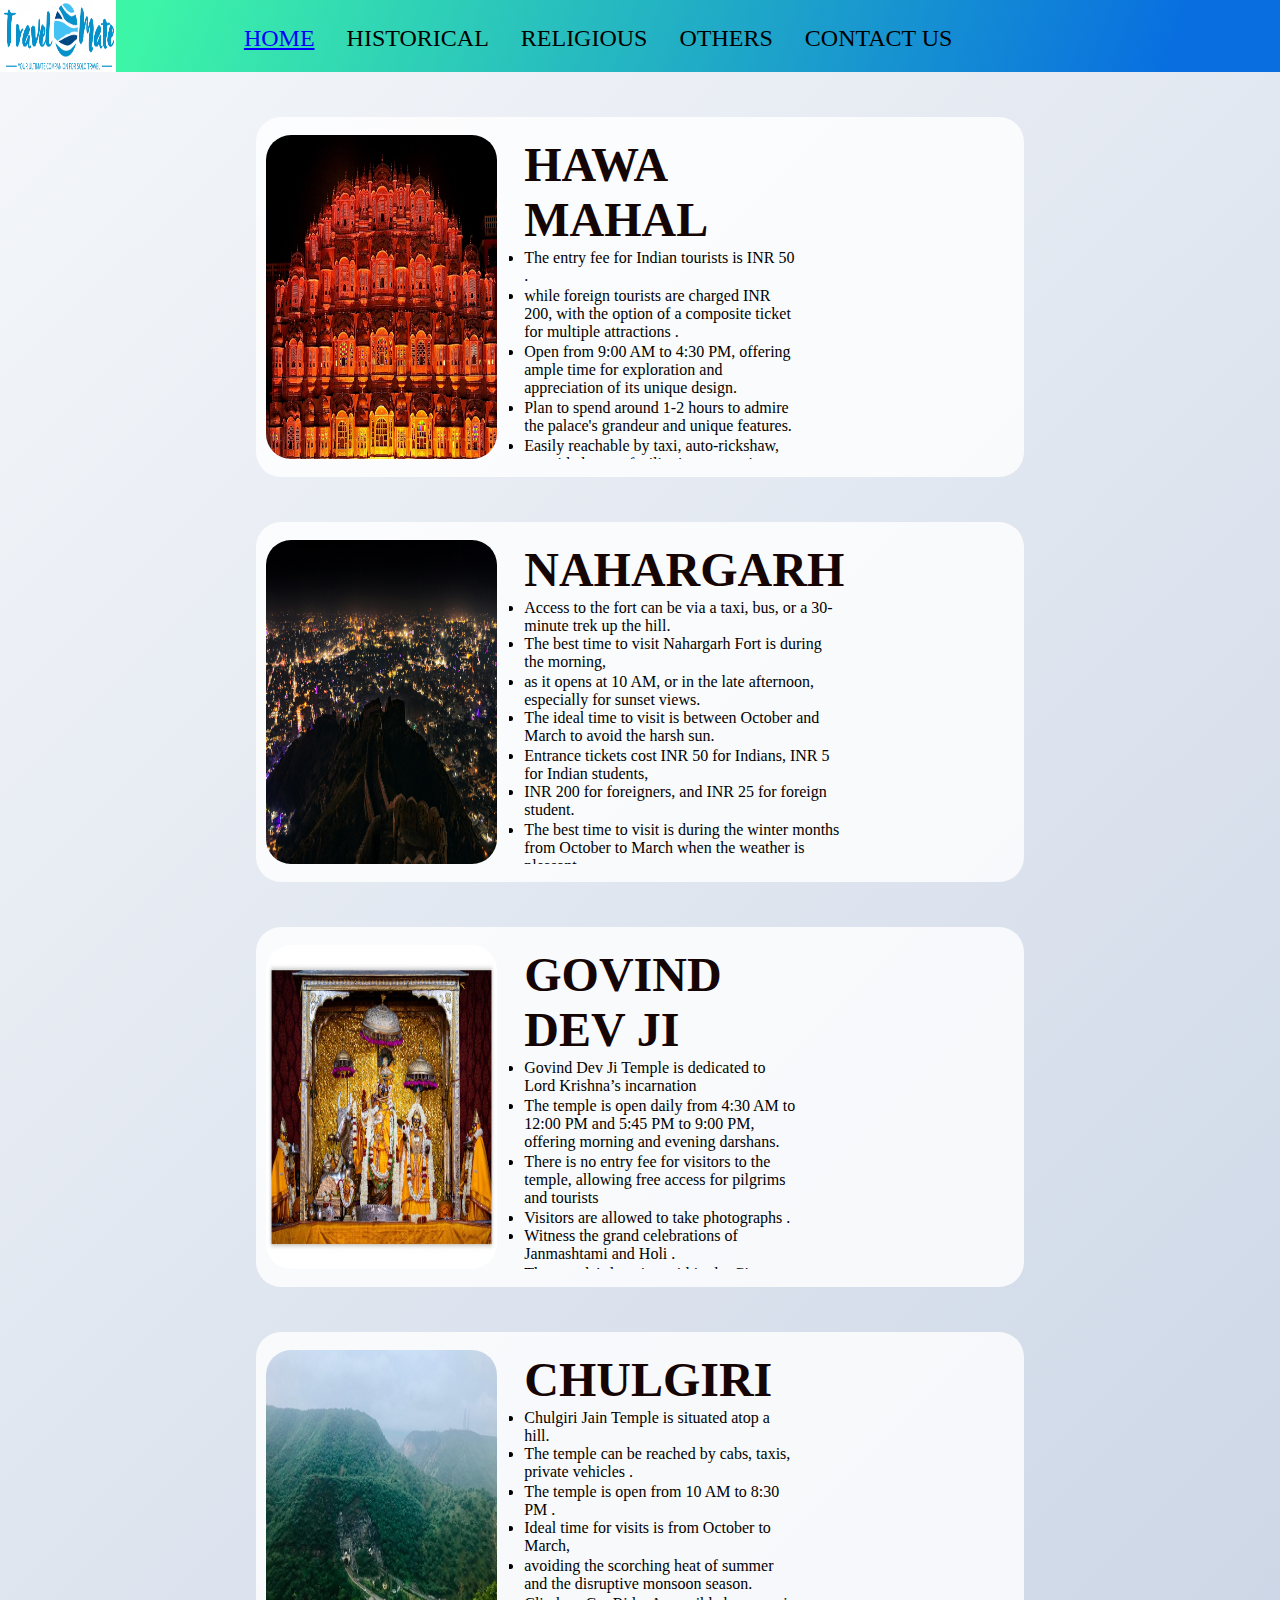
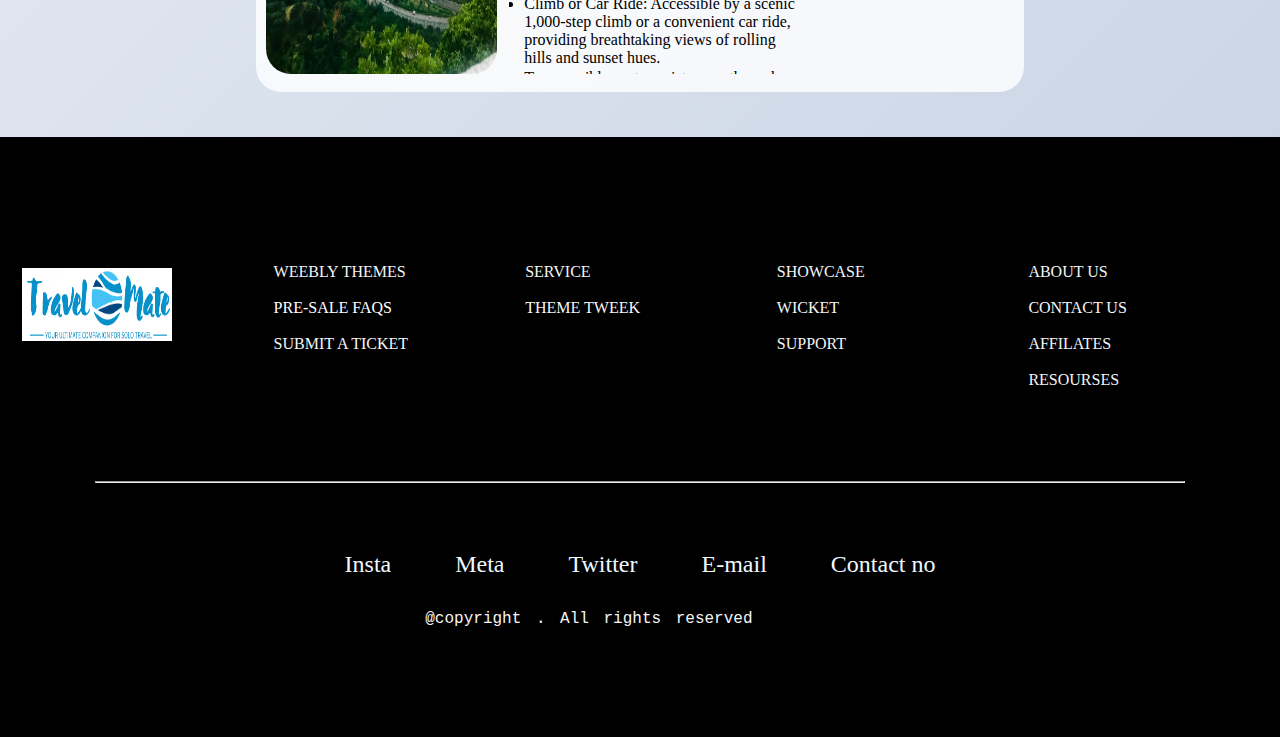
<file: home.html>
<!DOCTYPE html>
<html lang="en">
<head>
    <meta charset="UTF-8">
    <meta name="viewport" content="width=device-width, initial-scale=1.0">
    <title>Document</title>
    <link rel="stylesheet" href="religious.css">
</head>
<body>
        <div id="page">

            <!-- Header starts here -->

            <div class="header">
                    <div class="logo">
                        <a href="headder.html"> <img src="logo.png" height="100%" width="100%" ></a>
                    </div>
                    <div id="headitems">
                        <ul>
                            <li><a id="homeicon"  href="home.html">HOME</a></li>
                            <li><a  class="elements"   href="historical.html">HISTORICAL</a></li>
                            <li><a  class="elements"   href="religious.html">RELIGIOUS</a></li>
                            <li><a  class="elements"   href="others.html">OTHERS</a></li>
                            <li><a  class="elements"   href="contact.html" target="_blank">CONTACT US</a></li>
                            </ul>

                    </div>

            
            </div>


            <!-- Header ends here -->



            


            <!-- content starts here -->
            <div class="content">




                         <!-- box 1 starts here -->

                         <div class="box1">
                            <div class="images">
                             <img src="hawa mahal.jpg"  height="100%" width="100%" alt="images">        
                                            
                            </div>
                            <div class="details">
                             <table >
                                 <tr >
                                     <td width="55%" height="15%" class="nameofpalace"><h1>HAWA MAHAL</h1></td>
                                     <td></td>
                                 </tr>
                                 <tr>
                                     <td width="55%"  height="12%">
                                         <ul>
                                             <li>The entry fee for Indian tourists is INR 50 . </li>
                                             
                                         </ul>
                                     </td>
                                     <td></td>
                                 </tr>
                                 <tr>
                                     <td width="55%"  height="12%">
                                         <ul>
                                             <li>while foreign tourists are charged INR 200, with the option of a composite ticket for multiple attractions .</li>
                                            
                                         </ul>
                                     </td>
                                     <td rowspan="5"  ><iframe src="https://www.google.com/maps/embed?pb=!1m18!1m12!1m3!1d3557.352233334737!2d75.82671439999999!3d26.924045800000002!2m3!1f0!2f0!3f0!3m2!1i1024!2i768!4f13.1!3m3!1m2!1s0x396db14b1bd30ba5%3A0x860e5d531eccb20c!2sHawa%20Mahal!5e0!3m2!1sen!2sin!4v1715332232873!5m2!1sen!2sin" width="100%" height="100%" style="border:0;" allowfullscreen="" loading="lazy" referrerpolicy="no-referrer-when-downgrade"></iframe></td>
                                 </tr>
                                 <tr>
                                     <td width="55%"  height="12%">
                                         <ul>
                                             <li>Open from 9:00 AM to 4:30 PM, offering ample time for exploration and appreciation of its unique design.</li>
                                             
                                         </ul>
                                     </td>
                                     
                                 </tr>
                                 <tr>
                                     <td width="55%"  height="12%">
                                         <ul>
                                             <li>Plan to spend around 1-2 hours to admire the palace's grandeur and unique features. </li>
                                             
                                         </ul>
                                     </td>
                                     
                                 </tr>
                                 <tr>
                                     <td width="55%"  height="12%">
                                         <ul>
                                             <li> Easily reachable by taxi, auto-rickshaw, or guided tours, facilitating convenient and hassle-free transportation.</li>
                                             
                                         </ul>
                                     </td>
                                     
                                 </tr>
                                 <tr>
                                     <td width="55%"  height="12%">
                                         <ul>
                                             <li> Witness Hawa Mahal's enchanting facade illuminated in the evening, with the added charm of the nearby bustling markets and street vendors, for a unique experience.</li>
                                             
                                         </ul>
                                     </td>
                                     
                                 </tr>
                             </table>
         
                            </div>
         
         
                         </div>
         
         
         
                         <!-- box 1 ends here -->




                <!-- box 2 starts here -->

                                  
                <div class="box1">
                    <div class="images">
                      <img src="nahargard.jpg"  height="100%" width="100%" alt="images">
                      </div> 
                      
                      <div class="details">
                          <table >
                              <tr >
                                  <td width="55%" height="15%" class="nameofpalace"><h1>NAHARGARH </h1></td>
                                  <td></td>
                              </tr>
                              <tr>
                                  <td width="55%"  height="12%">
                                      <ul>
                                          <li>Access to the fort can be via a taxi, bus, or a 30-minute trek up the hill. </li>
                                          <li> The best time to visit Nahargarh Fort is during the morning,</li>
                                      </ul>
                                  </td>
                                  <td></td>
                              </tr>
                              <tr>
                                  <td width="55%"  height="12%">
                                      <ul>
                                          <li>  as it opens at 10 AM, or in the late afternoon, especially for sunset views. </li>
                                          <li>The ideal time to visit is between October and March to avoid the harsh sun.</li>
                                      </ul>
                                  </td>
                                  <td rowspan="5"  ><iframe src="https://www.google.com/maps/embed?pb=!1m18!1m12!1m3!1d3556.8438013593905!2d75.8144623754405!3d26.940165876630807!2m3!1f0!2f0!3f0!3m2!1i1024!2i768!4f13.1!3m3!1m2!1s0x396db15cf347f3d1%3A0xaaaa6e617ae9e8b!2sNahargarh%20Fort!5e0!3m2!1sen!2sin!4v1715323191244!5m2!1sen!2sin" width="90%" height="100%" style="border:0;" allowfullscreen="" loading="lazy" referrerpolicy="no-referrer-when-downgrade"></iframe></td>
                              </tr>
                              <tr>
                                  <td width="55%"  height="12%">
                                      <ul>
                                          <li>Entrance tickets cost INR 50 for Indians, INR 5 for Indian students,</li>
                                          <li>INR 200 for foreigners, and INR 25 for foreign student. </li>
                                      </ul>
                                  </td>
                                  
                              </tr>
                              <tr>
                                  <td width="55%"  height="12%">
                                      <ul>
                                          <li>The best time to visit is during the winter months from October to March when the weather is pleasant.</li>
                                          <li>Nearby attractions include the Nahargarh Biological Park, Jantar Mantar, Chokhi Dhani, Amer Fort, Galtaji Temple, and Hawa Mahal </li>
                                      </ul>
                                  </td>
                                  
                              </tr>
                              <tr>
                                  <td width="55%"  height="12%">
                                      <ul>
                                         
                                      </ul>
                                  </td>
                                  
                              </tr>
                              <tr>
                                  <td width="55%"  height="12%">
                                      
                                  </td>
                                  
                              </tr>
                          </table>


                      </div>

              </div>


          <!-- box 2 ends  here -->

         




           <!-- box 3 starts here -->

           <div class="box1">
            <div class="images">
             <img src="govinddevji.jpg"  height="100%" width="100%" alt="images">        
                            
            </div>
            <div class="details">
             <table >
                 <tr >
                     <td width="55%" height="15%" class="nameofpalace"><h1>GOVIND DEV JI</h1></td>
                     <td></td>
                 </tr>
                 <tr>
                     <td width="55%"  height="12%">
                         <ul>
                             <li>Govind Dev Ji Temple is dedicated to Lord Krishna’s incarnation</li>
                             
                         </ul>
                     </td>
                     <td></td>
                 </tr>
                 <tr>
                     <td width="55%"  height="12%">
                         <ul>
                             <li>The temple is open daily from 4:30 AM to 12:00 PM and 5:45 PM to 9:00 PM, offering morning and evening darshans. </li>
                             
                         </ul>
                     </td>
                     <td rowspan="5"  ><iframe src="https://www.google.com/maps/embed?pb=!1m18!1m12!1m3!1d3557.201239073151!2d75.82149517544002!3d26.928834076637585!2m3!1f0!2f0!3f0!3m2!1i1024!2i768!4f13.1!3m3!1m2!1s0x396db4324eeda797%3A0x2260d13cd55e605c!2sTHIKANA%20MANDIR%20SRI%20GOVINDDEVJI%20%2C%20JAIPUR!5e0!3m2!1sen!2sin!4v1715344188031!5m2!1sen!2sin" width="100%" height="100%" style="border:0;" allowfullscreen="" loading="lazy" referrerpolicy="no-referrer-when-downgrade"></iframe></td>
                 </tr>
                 <tr>
                     <td width="55%"  height="12%">
                         <ul>
                             <li>There is no entry fee for visitors to the temple, allowing free access for pilgrims and tourists</li>
                             
                         </ul>
                     </td>
                     
                 </tr>
                 <tr>
                     <td width="55%"  height="12%">
                         <ul>
                             <li>Visitors are allowed to take photographs .</li> 
                             <li>Witness the grand celebrations of Janmashtami and Holi .</li>
                         </ul>
                     </td>
                     
                 </tr>
                 <tr>
                     <td width="55%"  height="12%">
                         <ul>
                             <li>The temple's location within the City Palace complex offers a serene ambiance and the lush Jai Niwas Garden is in close proximity.</li>
                             
                         </ul>
                     </td>
                     
                 </tr>
                 <tr>
                     <td width="55%"  height="12%">
                         <ul>
                             <li>xplore other nearby attractions such as City Palace, Jantar Mantar, Hawa Mahal, and Pink City Bazaars.</li>
                             
                         </ul>
                     </td>
                     
                 </tr>
             </table>

            </div>


         </div>



         <!-- box 3 ends here -->



           
         <!-- box 4 starts here -->

         <div class="box1">
            <div class="images">
             <img src="chulgiri.webp"  height="100%" width="100%" alt="images">        
                            
            </div>
            <div class="details">
             <table >
                 <tr >
                     <td width="55%" height="15%" class="nameofpalace"><h1>CHULGIRI</h1></td>
                     <td></td>
                 </tr>
                 <tr>
                     <td width="55%"  height="12%">
                         <ul>
                             <li>Chulgiri Jain Temple is situated atop a hill.</li>
                             <li>The temple can be reached by cabs, taxis, private vehicles .</li>
                         </ul>
                     </td>
                     <td></td>
                 </tr>
                 <tr>
                     <td width="55%"  height="12%">
                         <ul>
                             <li>The temple is open from 10 AM to 8:30 PM . </li>
                             <li> Ideal time for visits is from October to March,</li>
                         </ul>
                     </td>
                     <td rowspan="5"  ><iframe src="https://www.google.com/maps/embed?pb=!1m18!1m12!1m3!1d3558.4167660683524!2d75.85758172543869!3d26.890265326660543!2m3!1f0!2f0!3f0!3m2!1i1024!2i768!4f13.1!3m3!1m2!1s0x396db71b4b9f1767%3A0x4d6aacea0f41079d!2sChulgiri%20Jain%20Thirth%2C%20Jaipur!5e0!3m2!1sen!2sin!4v1715441999594!5m2!1sen!2sin" width="90%" height="100%" style="border:0;" allowfullscreen="" loading="lazy" referrerpolicy="no-referrer-when-downgrade"></iframe></td>
                 </tr>
                 <tr>
                     <td width="55%"  height="12%">
                         <ul>
                             <li>avoiding the scorching heat of summer and the disruptive monsoon season. </li>
                           
                         </ul>
                     </td>
                     
                 </tr>
                 <tr>
                     <td width="55%"  height="12%">
                         <ul>
                             <li>Climb or Car Ride: Accessible by a scenic 1,000-step climb or a convenient car ride, providing breathtaking views of rolling hills and sunset hues.  </li>
                            
                         </ul>
                     </td>
                     
                 </tr>
                 <tr>
                     <td width="55%"  height="12%">
                         <ul>
                             <li>Two possible routes exist—one through the historic Ghat Ki Guni road and another through Vidhyadar Ka Bagh and Sisodiya Rani Ka Bagh</li>
                             
                         </ul>
                     </td>
                     
                 </tr>
                 <tr>
                     <td width="55%"  height="12%">
                         <ul>
                             <li>Visitors can anticipate a breathtaking hike enveloped by the natural beauty of Chulgiri's hilltop surroundings, a combination of adventure and spirituality</li>
                             
                         </ul>
                     </td>
                     
                 </tr>
             </table>

            </div>


         </div>



         <!-- box 4 ends here -->




   






          



             




            </div>


             <!-- content ends here -->


              <!-- footer starts here-->

              <div id="footer">
                <BR><BR><BR>
                            <table>
                                <tr width=""100%>
                                    <td id="td1" width="20%"><img src="logo.png" height="60%" width="60%" > </td>
                                    <td class="td2" width="20%"><a href=" ">WEEBLY THEMES </a><BR><BR> PRE-SALE FAQS</a> <BR><BR> <a> SUBMIT A TICKET </a></td>
                                    <td class="td2" width="20%"><a href=" ">SERVICE</a> <BR><BR> <a href=" ">THEME TWEEK</a></td>
                                    <td class="td2" width="20%"><a href=" ">SHOWCASE </a><BR><BR> <a href=" ">WICKET </a><BR><BR><a href=" "> SUPPORT</a></td>
                                    <td class="td2" width="20%"><a href=" ">ABOUT US </a><BR><BR> <a href="tel:+918078627743 " target="_blank">CONTACT US</a> <BR><BR> <a href=" ">AFFILATES</a> <BR><BR><a href=" ">RESOURSES</a></td>
                                </tr>
                            </table>

                            <BR><BR><BR><BR><BR>
                            
                            <center><hr width="85%"> </center>
                        <br><br>
                    <ul id="links">
                        <li><a  href="https://www.instagram.com/travelmate7711/" target="_blank">Insta</a></li>
                        <li><a  href="https://www.facebook.com/profile.php?id=61558879302175" target="_blank">Meta</a></li>
                        <li><a  href="" target="_blank">Twitter</a></li>
                        <li><a  href="mailto:travelmate7743@gmail.com" target="_blank">E-mail</a></li>
                        <li><a href="tel:+918078627743" target="_blank">Contact no</a></li>
                    </ul>
                    <center><h5><pre>@copyright . All rights reserved       </pre></h5</center>

              </div>


               <!-- footer starts here-->



        </div>



    
</body>
</html>
</file>
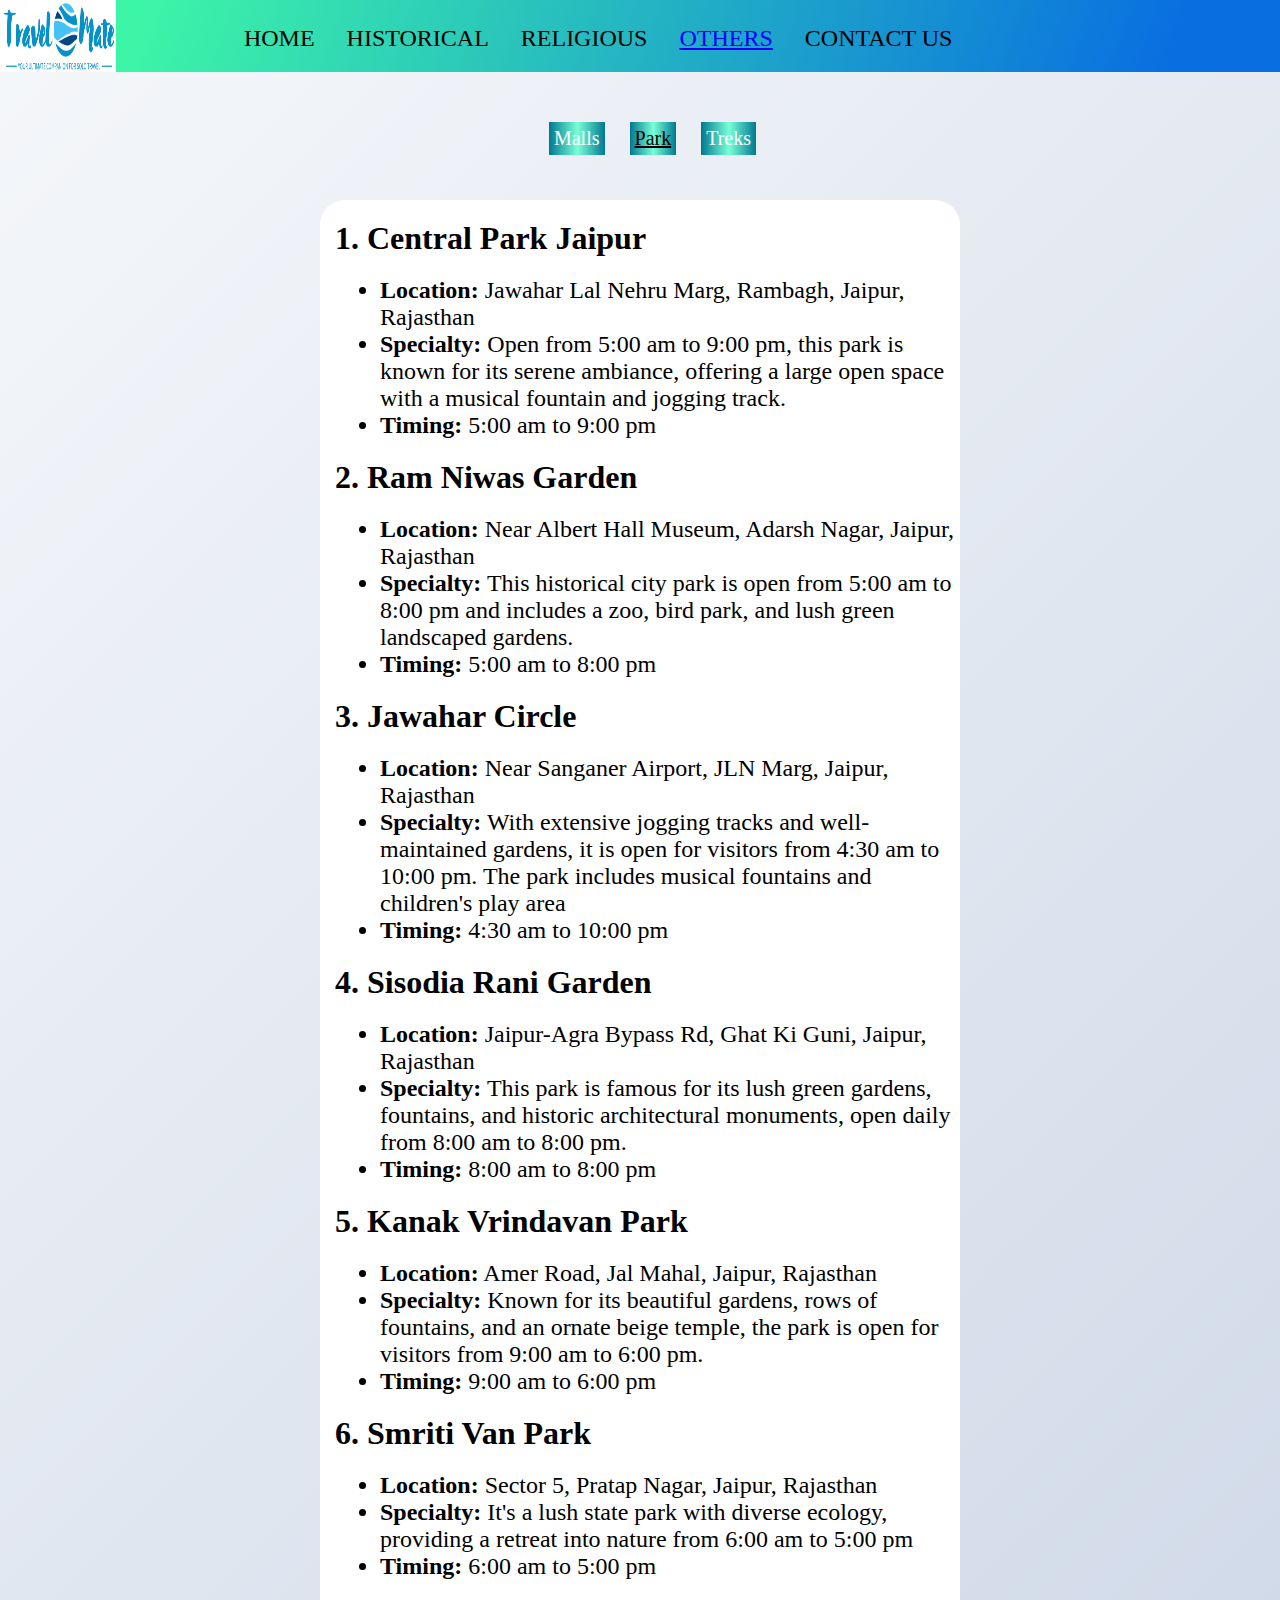
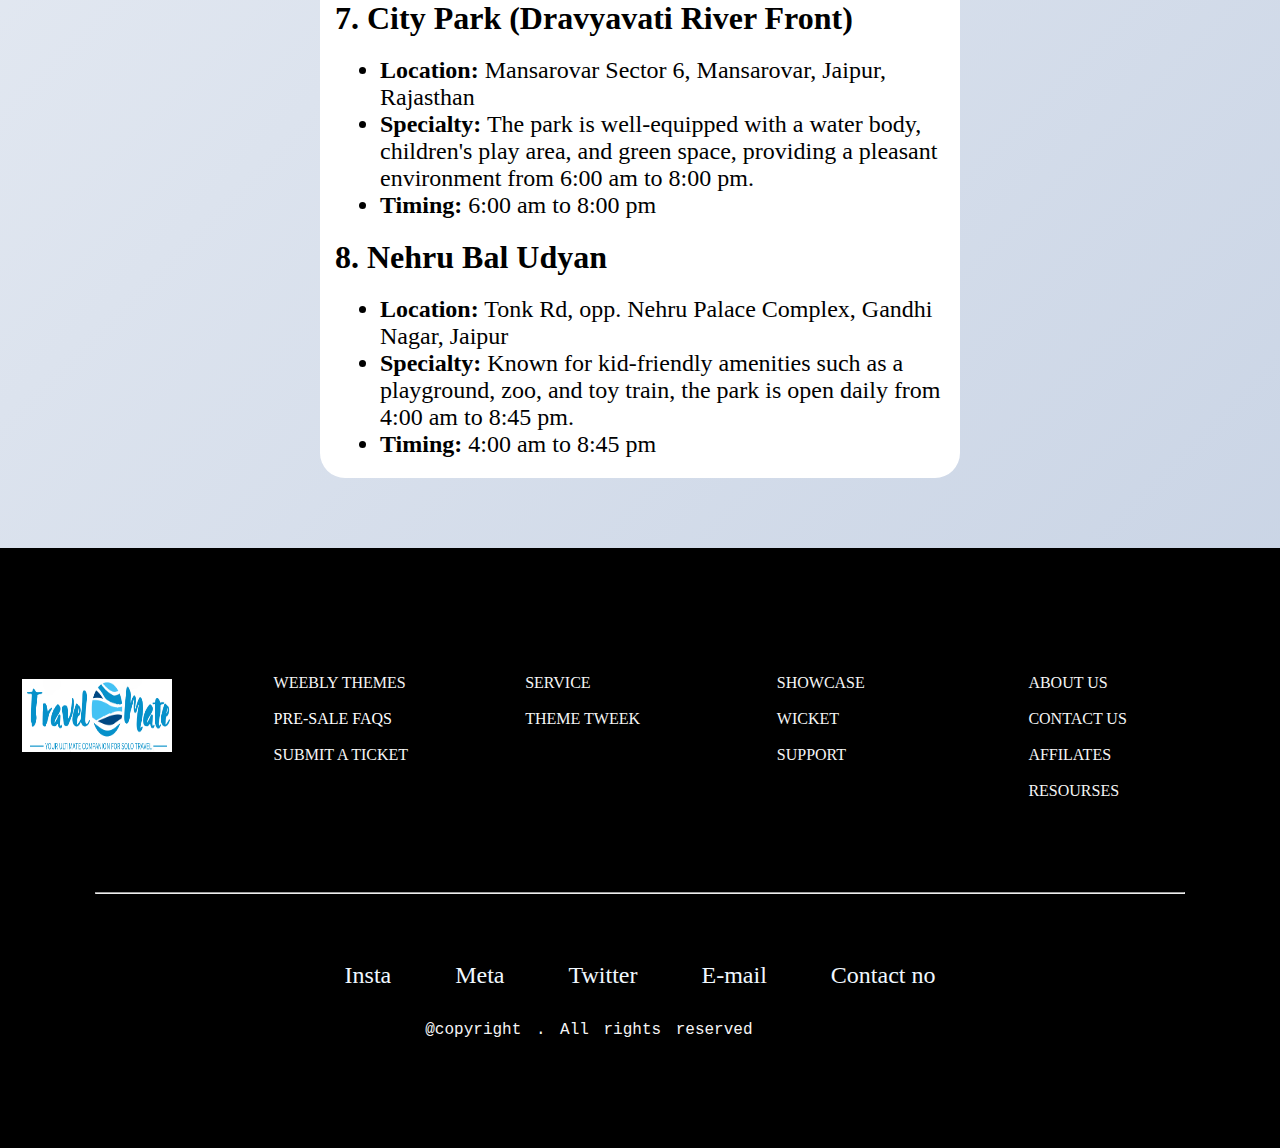
<file: otherpark.html>
<!DOCTYPE html>
<html lang="en">
<head>
    <meta charset="UTF-8">
    <meta name="viewport" content="width=device-width, initial-scale=1.0">
    <title>Document</title>
    <link rel="stylesheet" href="others.css">
</head>
<body>
        <div id="page">

            <!-- Header starts here -->

            <div class="header">
                    <div class="logo">
                      <a href="headder.html">  <img src="logo.png" height="100%" width="100%" ></a>
                    </div>
                    <div id="headitems">
                        <ul>
                            <li><a class="elements"   href="home.html">HOME</a></li>
                            <li><a  class="elements"   href="historical.html">HISTORICAL</a></li>
                            <li><a   class="elements"  href="religious.html">RELIGIOUS</a></li>
                            <li><a  id="abouticon"   href="others.html">OTHERS</a></li>
                            <li><a  class="elements"  href="contact.html" target="_blank">CONTACT US</a></li>
                            </ul>

                    </div>

            
            </div>


            <!-- Header ends here -->



            


            <!-- content starts here -->
            <div class="content">
                <div class="buttons">
                
                   <a  class="parktrek"  href="others.html"> Malls</a>

                    <a  id="park" href="otherpark.html">Park</a>

                    <a class="parktrek" href="othrttrek.html">Treks</a>

                


                </div> 
                <div class="othercontent">

                    <h1>1. Central Park Jaipur</h1>
                    <ul>
                        <li><b>Location:</b> Jawahar Lal Nehru Marg, Rambagh, Jaipur, Rajasthan</li>
                        <li><b>Specialty:</b> Open from 5:00 am to 9:00 pm, this park is known for its serene ambiance, offering a large open space with a musical fountain and jogging track.</li>
                        <li><b>Timing:</b> 5:00 am to 9:00 pm</li>
                    </ul>
                    <h1>2. Ram Niwas Garden</h1>
                    <ul>
                        <li><b>Location:</b> Near Albert Hall Museum, Adarsh Nagar, Jaipur, Rajasthan</li>
                        <li><b>Specialty:</b> This historical city park is open from 5:00 am to 8:00 pm and includes a zoo, bird park, and lush green landscaped gardens.</li>
                        <li><b>Timing:</b> 5:00 am to 8:00 pm</li>
                    </ul>
                    <h1>3. Jawahar Circle</h1>
                    <ul>
                        <li><b>Location:</b> Near Sanganer Airport, JLN Marg, Jaipur, Rajasthan</li>
                        <li><b>Specialty:</b> With extensive jogging tracks and well-maintained gardens, it is open for visitors from 4:30 am to 10:00 pm. The park includes musical fountains and children's play area</li>
                        <li><b>Timing:</b> 4:30 am to 10:00 pm</li>
                    </ul>
                    <h1>4. Sisodia Rani Garden</h1>
                    <ul>
                        <li><b>Location:</b> Jaipur-Agra Bypass Rd, Ghat Ki Guni, Jaipur, Rajasthan</li>
                        <li><b>Specialty:</b> This park is famous for its lush green gardens, fountains, and historic architectural monuments, open daily from 8:00 am to 8:00 pm.</li>
                        <li><b>Timing:</b> 8:00 am to 8:00 pm</li>
                    </ul>
                    <h1>5. Kanak Vrindavan Park</h1>
                    <ul>
                        <li><b>Location:</b> Amer Road, Jal Mahal, Jaipur, Rajasthan</li>
                        <li><b>Specialty:</b> Known for its beautiful gardens, rows of fountains, and an ornate beige temple, the park is open for visitors from 9:00 am to 6:00 pm.</li>
                        <li><b>Timing:</b> 9:00 am to 6:00 pm</li>
                    </ul>
                    <h1>6. Smriti Van Park</h1>
                    <ul>
                        <li><b>Location:</b> Sector 5, Pratap Nagar, Jaipur, Rajasthan</li>
                        <li><b>Specialty:</b> It's a lush state park with diverse ecology, providing a retreat into nature from 6:00 am to 5:00 pm</li>
                        <li><b>Timing:</b> 6:00 am to 5:00 pm</li>
                    </ul>
                    <h1>7. City Park (Dravyavati River Front)</h1>
                    <ul>
                        <li><b>Location:</b> Mansarovar Sector 6, Mansarovar, Jaipur, Rajasthan</li>
                        <li><b>Specialty:</b> The park is well-equipped with a water body, children's play area, and green space, providing a pleasant environment from 6:00 am to 8:00 pm.</li>
                        <li><b>Timing:</b> 6:00 am to 8:00 pm</li>
                    </ul>
                    <h1>8. Nehru Bal Udyan</h1>
                    <ul>
                        <li><b>Location:</b> Tonk Rd, opp. Nehru Palace Complex, Gandhi Nagar, Jaipur</li>
                        <li><b>Specialty:</b> Known for kid-friendly amenities such as a playground, zoo, and toy train, the park is open daily from 4:00 am to 8:45 pm.</li>
                        <li><b>Timing:</b> 4:00 am to 8:45 pm</li>
                    </ul>
                    




                </div>   

           










            </div>


             <!-- content ENDS  here -->


              <!-- footer starts here-->

              <div id="footer">
                <BR><BR><BR>
                            <table>
                                <tr width=""100%>
                                    <td id="td1" width="20%"><img src="logo.png" height="60%" width="60%" > </td>
                                    <td class="td2" width="20%"><a href=" ">WEEBLY THEMES </a><BR><BR> PRE-SALE FAQS</a> <BR><BR> <a> SUBMIT A TICKET </a></td>
                                    <td class="td2" width="20%"><a href=" ">SERVICE</a> <BR><BR> <a href=" ">THEME TWEEK</a></td>
                                    <td class="td2" width="20%"><a href=" ">SHOWCASE </a><BR><BR> <a href=" ">WICKET </a><BR><BR><a href=" "> SUPPORT</a></td>
                                    <td class="td2" width="20%"><a href=" ">ABOUT US </a><BR><BR> <a href="tel:+918078627743 " target="_blank">CONTACT US</a> <BR><BR> <a href=" ">AFFILATES</a> <BR><BR><a href=" ">RESOURSES</a></td>
                                </tr>
                            </table>

                            <BR><BR><BR><BR><BR>
                            
                            <center><hr width="85%"> </center>
                        <br><br>
                    <ul id="links">
                        <li><a  href="https://www.instagram.com/travelmate7711/" target="_blank">Insta</a></li>
                        <li><a  href="https://www.facebook.com/profile.php?id=61558879302175" target="_blank">Meta</a></li>
                        <li><a  href="" target="_blank">Twitter</a></li>
                        <li><a  href="mailto:travelmate7743@gmail.com" target="_blank">E-mail</a></li>
                        <li><a href="tel:+918078627743" target="_blank">Contact no</a></li>
                    </ul>
                    <center><h5><pre>@copyright . All rights reserved       </pre></h5</center>

              </div>


               <!-- footer starts here-->



        </div>



    
</body>
</html>
</file>
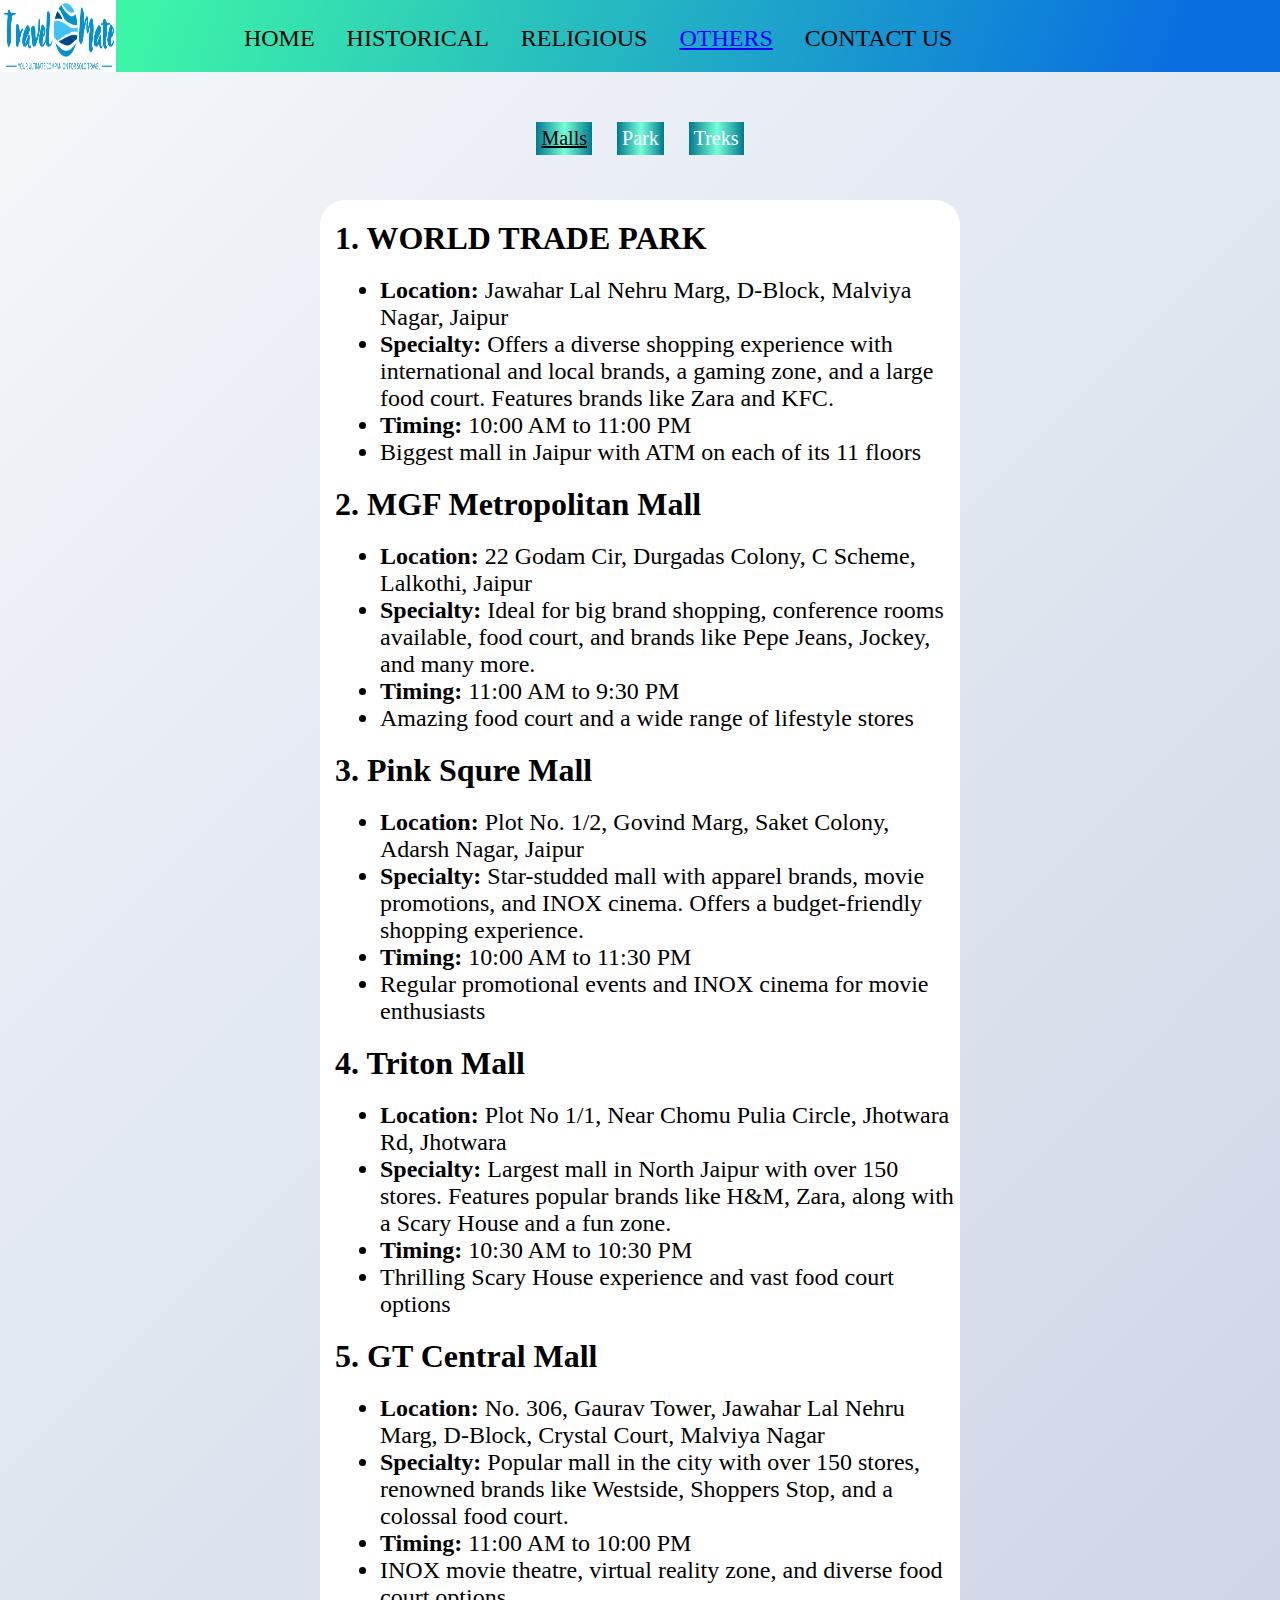
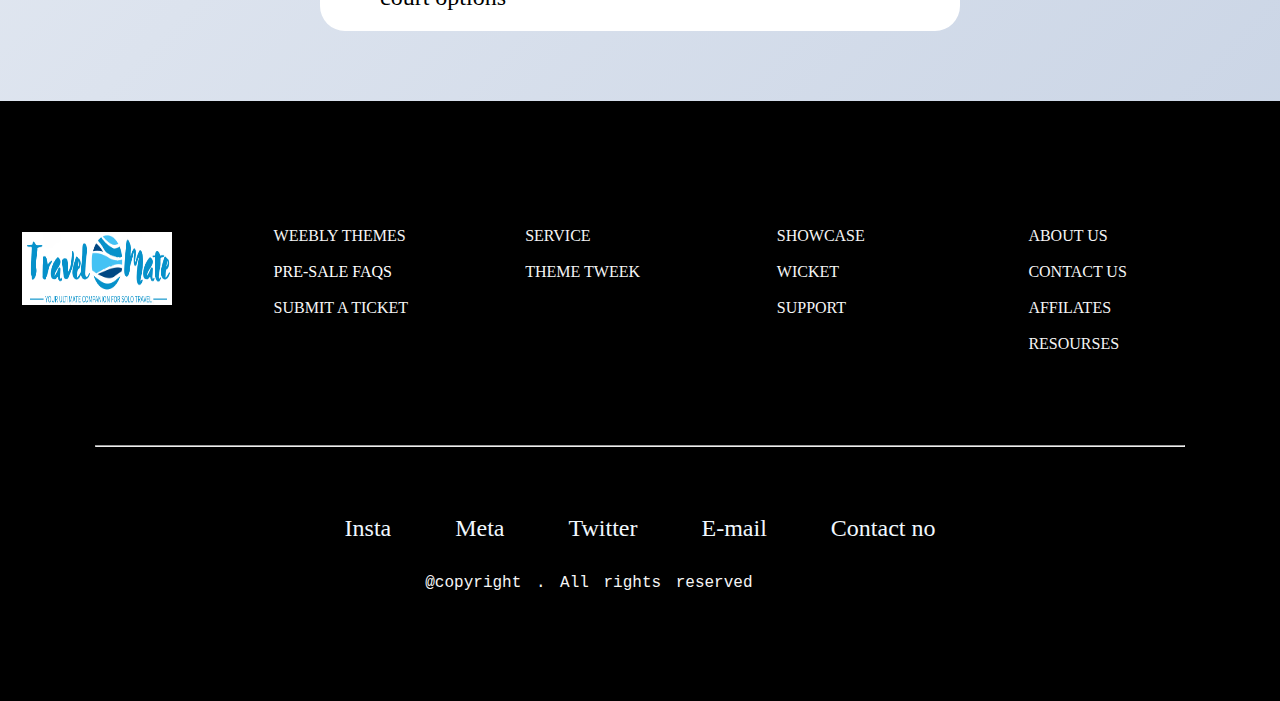
<file: others.html>
<!DOCTYPE html>
<html lang="en">
<head>
    <meta charset="UTF-8">
    <meta name="viewport" content="width=device-width, initial-scale=1.0">
    <title>Document</title>
    <link rel="stylesheet" href="others.css">
</head>
<body>
        <div id="page">

            <!-- Header starts here -->

            <div class="header">
                    <div class="logo">
                      <a href="headder.html">  <img src="logo.png" height="100%" width="100%" ></a>
                    </div>
                    <div id="headitems">
                        <ul>
                            <li><a class="elements"   href="home.html">HOME</a></li>
                            <li><a  class="elements"   href="historical.html">HISTORICAL</a></li>
                            <li><a   class="elements"  href="religious.html">RELIGIOUS</a></li>
                            <li><a  id="abouticon"   href="others.html">OTHERS</a></li>
                            <li><a  class="elements"  href="contact.html" target="_blank">CONTACT US</a></li>
                            </ul>

                    </div>

            
            </div>


            <!-- Header ends here -->



            


            <!-- content starts here -->
            <div class="content">
                <div class="buttons">
                
                   <a id="malls" href="others.html"> Malls</a>

                    <a class="parktrek" href="otherpark.html">Park</a>

                    <a class="parktrek" href="othrttrek.html">Treks</a>

                


                </div> 
                <div class="othercontent">

                    
                         <h1 > 1. WORLD TRADE PARK </h1>
                            <ul>
                                <li><b>Location:</b> Jawahar Lal Nehru Marg, D-Block, Malviya Nagar, Jaipur</li>
                                <li><b>Specialty:</b> Offers a diverse shopping experience with international and local brands, a gaming zone, and a large food court. Features brands like Zara and KFC.</li>
                                <li><b>Timing:</b> 10:00 AM to 11:00 PM</li>
                                <li>Biggest mall in Jaipur with ATM on each of its 11 floors</li>
                        
                            </ul>

                        <h1>2. MGF Metropolitan Mall</h1>
                            <ul>
                                <li><b>Location:</b> 22 Godam Cir, Durgadas Colony, C Scheme, Lalkothi, Jaipur</li>
                                <li><b>Specialty:</b> Ideal for big brand shopping, conference rooms available, food court, and brands like Pepe Jeans, Jockey, and many more.</li>
                                <li><b>Timing:</b> 11:00 AM to 9:30 PM</li>
                                <li> Amazing food court and a wide range of lifestyle stores</li>
                                
                            </ul>   
                        <h1>3. Pink Squre Mall</h1>
                            <ul>
                                <li><b>Location:</b> Plot No. 1/2, Govind Marg, Saket Colony, Adarsh Nagar, Jaipur</li>
                                <li><b>Specialty:</b> Star-studded mall with apparel brands, movie promotions, and INOX cinema. Offers a budget-friendly shopping experience.</li>
                                <li><b>Timing:</b> 10:00 AM to 11:30 PM</li>
                                <li> Regular promotional events and INOX cinema for movie enthusiasts</li>
                               
                            </ul>
                        <h1>4. Triton Mall</h1>
                            <ul>
                                <li><b>Location:</b> Plot No 1/1, Near Chomu Pulia Circle, Jhotwara Rd, Jhotwara</li>
                                <li><b>Specialty:</b> Largest mall in North Jaipur with over 150 stores. Features popular brands like H&M, Zara, along with a Scary House and a fun zone.</li>
                                <li><b>Timing:</b> 10:30 AM to 10:30 PM</li>
                                <li>Thrilling Scary House experience and vast food court options</li>
                               
                            </ul>
                        <h1>5. GT Central Mall</h1>
                            <ul>
                                <li> <b>Location:</b> No. 306, Gaurav Tower, Jawahar Lal Nehru Marg, D-Block, Crystal Court, Malviya Nagar</li>
                                <li><b>Specialty:</b> Popular mall in the city with over 150 stores, renowned brands like Westside, Shoppers Stop, and a colossal food court.</li>
                                <li> <b>Timing:</b> 11:00 AM to 10:00 PM</li>
                                <li>INOX movie theatre, virtual reality zone, and diverse food court options</li>
                                
                            </ul>




                </div>   

           










            </div>


             <!-- content ENDS  here -->


              <!-- footer starts here-->

              <div id="footer">
                <BR><BR><BR>
                            <table>
                                <tr width=""100%>
                                    <td id="td1" width="20%"><img src="logo.png" height="60%" width="60%" > </td>
                                    <td class="td2" width="20%"><a href=" ">WEEBLY THEMES </a><BR><BR> PRE-SALE FAQS</a> <BR><BR> <a> SUBMIT A TICKET </a></td>
                                    <td class="td2" width="20%"><a href=" ">SERVICE</a> <BR><BR> <a href=" ">THEME TWEEK</a></td>
                                    <td class="td2" width="20%"><a href=" ">SHOWCASE </a><BR><BR> <a href=" ">WICKET </a><BR><BR><a href=" "> SUPPORT</a></td>
                                    <td class="td2" width="20%"><a href=" ">ABOUT US </a><BR><BR> <a href="tel:+918078627743 " target="_blank">CONTACT US</a> <BR><BR> <a href=" ">AFFILATES</a> <BR><BR><a href=" ">RESOURSES</a></td>
                                </tr>
                            </table>

                            <BR><BR><BR><BR><BR>
                            
                            <center><hr width="85%"> </center>
                        <br><br>
                    <ul id="links">
                        <li><a  href="https://www.instagram.com/travelmate7711/" target="_blank">Insta</a></li>
                        <li><a  href="https://www.facebook.com/profile.php?id=61558879302175" target="_blank">Meta</a></li>
                        <li><a  href="" target="_blank">Twitter</a></li>
                        <li><a  href="mailto:travelmate7743@gmail.com" target="_blank">E-mail</a></li>
                        <li><a href="tel:+918078627743" target="_blank">Contact no</a></li>
                    </ul>
                    <center><h5><pre>@copyright . All rights reserved       </pre></h5</center>

              </div>


               <!-- footer starts here-->



        </div>



    
</body>
</html>
</file>
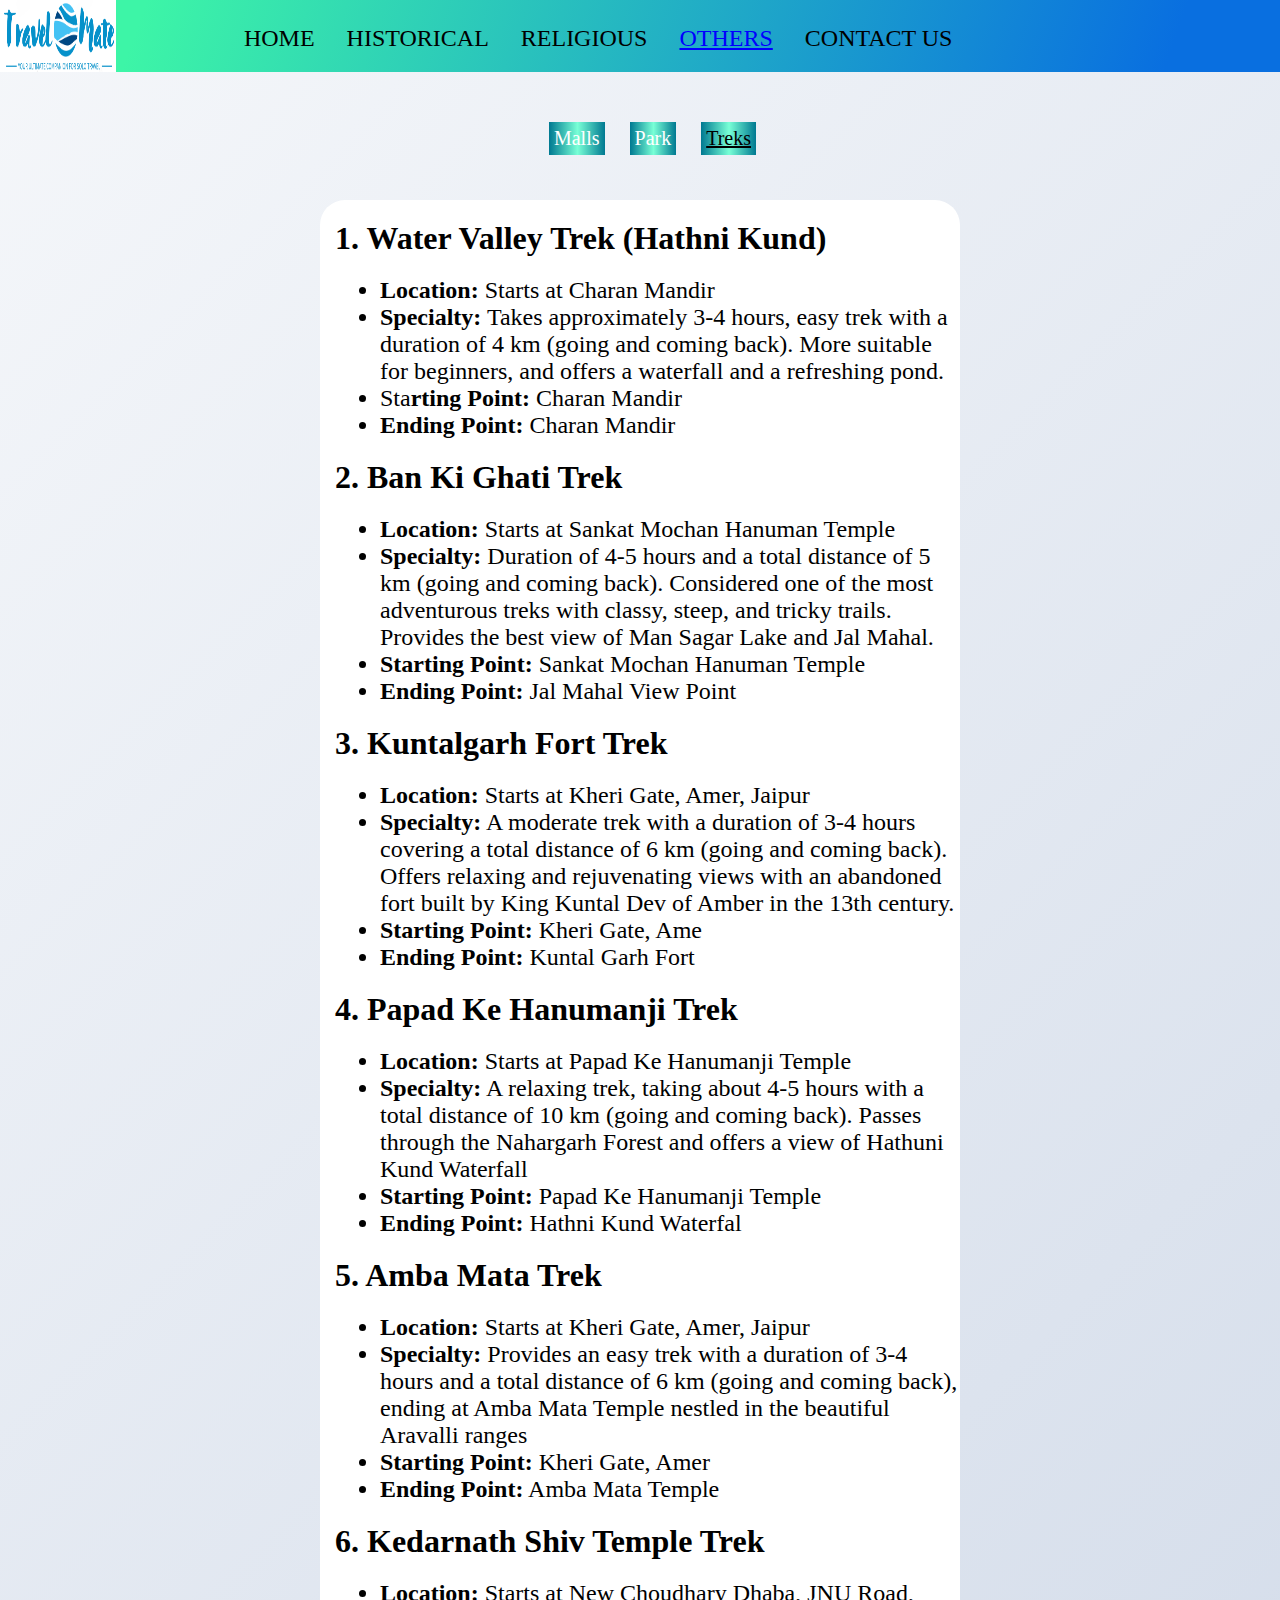
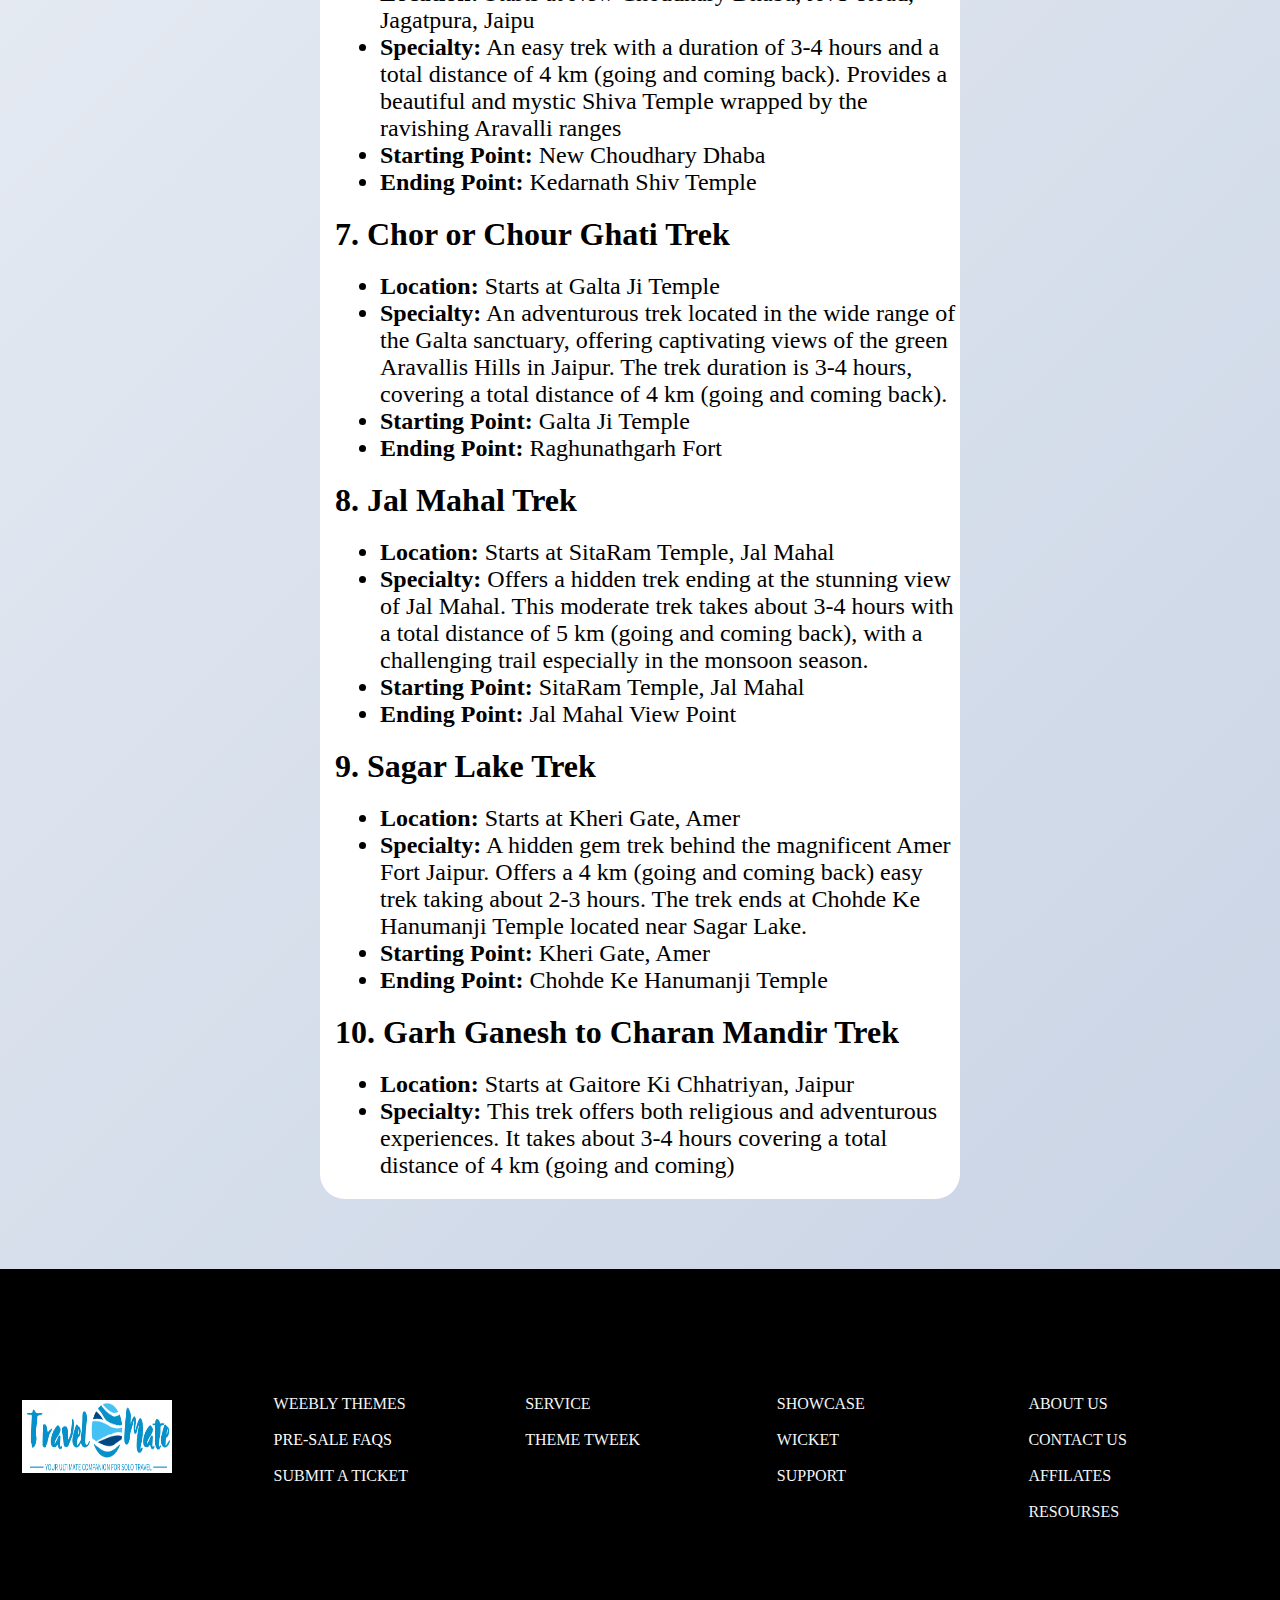
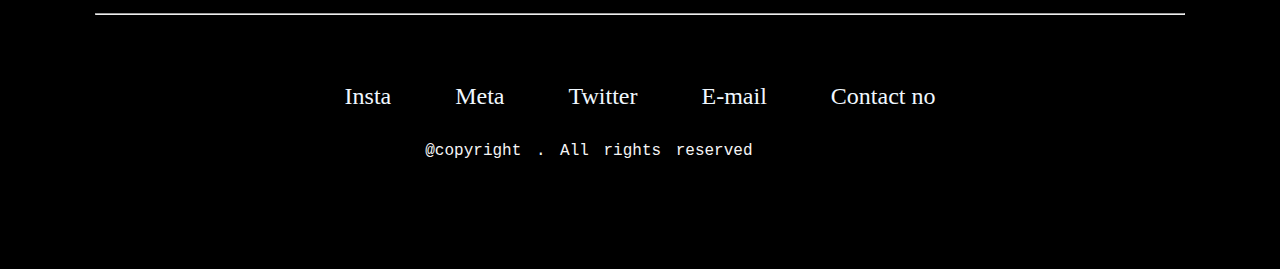
<file: othrttrek.html>
<!DOCTYPE html>
<html lang="en">
<head>
    <meta charset="UTF-8">
    <meta name="viewport" content="width=device-width, initial-scale=1.0">
    <title>Document</title>
    <link rel="stylesheet" href="others.css">
</head>
<body>
        <div id="page">

            <!-- Header starts here -->

            <div class="header">
                    <div class="logo">
                      <a href="headder.html">  <img src="logo.png" height="100%" width="100%" ></a>
                    </div>
                    <div id="headitems">
                        <ul>
                            <li><a class="elements"   href="home.html">HOME</a></li>
                            <li><a  class="elements"   href="historical.html">HISTORICAL</a></li>
                            <li><a   class="elements"  href="religious.html">RELIGIOUS</a></li>
                            <li><a  id="abouticon"   href="others.html">OTHERS</a></li>
                            <li><a  class="elements"  href="contact.html" target="_blank">CONTACT US</a></li>
                            </ul>

                    </div>

            
            </div>


            <!-- Header ends here -->



            


            <!-- content starts here -->
            <div class="content">
                <div class="buttons">
                
                   <a  class="parktrek"  href="others.html"> Malls</a>

                    <a  class="parktrek" href="otherpark.html">Park</a>

                    <a  id="trek"  href="othrttrek.html">Treks</a>

                


                </div> 
                <div class="othercontent">

                   <h1>1. Water Valley Trek (Hathni Kund)</h1>
                   <ul>
                    <li><b>Location:</b> Starts at Charan Mandir</li>
                    <li><b>Specialty:</b> Takes approximately 3-4 hours, easy trek with a duration of 4 km (going and coming back). More suitable for beginners, and offers a waterfall and a refreshing pond.</li>
                    <li>Sta<b>rting Point:</b> Charan Mandir</li>
                    <li><b>Ending Point:</b> Charan Mandir</li>
                   </ul>
                   <h1>2. Ban Ki Ghati Trek</h1>
                   <ul>
                    <li><b>Location:</b> Starts at Sankat Mochan Hanuman Temple</li>
                    <li><b>Specialty:</b> Duration of 4-5 hours and a total distance of 5 km (going and coming back). Considered one of the most adventurous treks with classy, steep, and tricky trails. Provides the best view of Man Sagar Lake and Jal Mahal.</li>
                    <li><b>Starting Point:</b> Sankat Mochan Hanuman Temple</li>
                    <li><b>Ending Point:</b> Jal Mahal View Point</li>
                   </ul>
                   <h1>3. Kuntalgarh Fort Trek</h1>
                   <ul>
                    <li><b>Location:</b> Starts at Kheri Gate, Amer, Jaipur</li>
                    <li><b>Specialty:</b> A moderate trek with a duration of 3-4 hours covering a total distance of 6 km (going and coming back). Offers relaxing and rejuvenating views with an abandoned fort built by King Kuntal Dev of Amber in the 13th century.</li>
                    <li><b>Starting Point:</b> Kheri Gate, Ame</li>
                    <li><b>Ending Point:</b> Kuntal Garh Fort</li>
                   </ul>
                   <h1>4. Papad Ke Hanumanji Trek</h1>
                   <ul>
                    <li><b>Location:</b> Starts at Papad Ke Hanumanji Temple</li>
                    <li><b>Specialty:</b> A relaxing trek, taking about 4-5 hours with a total distance of 10 km (going and coming back). Passes through the Nahargarh Forest and offers a view of Hathuni Kund Waterfall</li>
                    <li><b>Starting Point:</b> Papad Ke Hanumanji Temple</li>
                    <li><b>Ending Point:</b> Hathni Kund Waterfal</li>
                   </ul>
                   <h1>5. Amba Mata Trek</h1>
                   <ul>
                    <li><b>Location:</b> Starts at Kheri Gate, Amer, Jaipur</li>
                    <li><b>Specialty:</b> Provides an easy trek with a duration of 3-4 hours and a total distance of 6 km (going and coming back), ending at Amba Mata Temple nestled in the beautiful Aravalli ranges</li>
                    <li><b>Starting Point:</b> Kheri Gate, Amer</li>
                    <li><b>Ending Point:</b> Amba Mata Temple</li>
                   </ul>
                   <h1>6. Kedarnath Shiv Temple Trek</h1>
                   <ul>
                    <li><b>Location:</b> Starts at New Choudhary Dhaba, JNU Road, Jagatpura, Jaipu</li>
                    <li><b>Specialty:</b> An easy trek with a duration of 3-4 hours and a total distance of 4 km (going and coming back). Provides a beautiful and mystic Shiva Temple wrapped by the ravishing Aravalli ranges</li>
                    <li><b>Starting Point:</b> New Choudhary Dhaba</li>
                    <li><b>Ending Point:</b> Kedarnath Shiv Temple</li>
                   </ul>
                   <h1>7. Chor or Chour Ghati Trek</h1>
                   <ul>
                    <li><b>Location:</b> Starts at Galta Ji Temple</li>
                    <li><b>Specialty:</b> An adventurous trek located in the wide range of the Galta sanctuary, offering captivating views of the green Aravallis Hills in Jaipur. The trek duration is 3-4 hours, covering a total distance of 4 km (going and coming back).</li>
                    <li><b>Starting Point:</b> Galta Ji Temple</li>
                    <li><b>Ending Point:</b> Raghunathgarh Fort</li>
                   </ul>
                   <h1>8. Jal Mahal Trek</h1>
                   <ul>
                    <li><b>Location:</b> Starts at SitaRam Temple, Jal Mahal</li>
                    <li><b>Specialty:</b> Offers a hidden trek ending at the stunning view of Jal Mahal. This moderate trek takes about 3-4 hours with a total distance of 5 km (going and coming back), with a challenging trail especially in the monsoon season.</li>
                    <li><b>Starting Point:</b> SitaRam Temple, Jal Mahal</li>
                    <li><b>Ending Point:</b> Jal Mahal View Point</li>
                   </ul>
                   <h1>9. Sagar Lake Trek</h1>
                   <ul>
                    <li><b>Location:</b> Starts at Kheri Gate, Amer</li>
                    <li><b>Specialty:</b> A hidden gem trek behind the magnificent Amer Fort Jaipur. Offers a 4 km (going and coming back) easy trek taking about 2-3 hours. The trek ends at Chohde Ke Hanumanji Temple located near Sagar Lake.</li>
                    <li><b>Starting Point:</b> Kheri Gate, Amer</li>
                    <li><b>Ending Point:</b> Chohde Ke Hanumanji Temple</li>
                   </ul>
                   <h1>10. Garh Ganesh to Charan Mandir Trek</h1>
                   <ul>
                    <li><b>Location:</b> Starts at Gaitore Ki Chhatriyan, Jaipur</li>
                    <li><b>Specialty:</b> This trek offers both religious and adventurous experiences. It takes about 3-4 hours covering a total distance of 4 km (going and coming)</li>
                    
                   </ul>


                    




                </div>   

           










            </div>


             <!-- content ENDS  here -->


              <!-- footer starts here-->

              <div id="footer">
                <BR><BR><BR>
                            <table>
                                <tr width=""100%>
                                    <td id="td1" width="20%"><img src="logo.png" height="60%" width="60%" > </td>
                                    <td class="td2" width="20%"><a href=" ">WEEBLY THEMES </a><BR><BR> PRE-SALE FAQS</a> <BR><BR> <a> SUBMIT A TICKET </a></td>
                                    <td class="td2" width="20%"><a href=" ">SERVICE</a> <BR><BR> <a href=" ">THEME TWEEK</a></td>
                                    <td class="td2" width="20%"><a href=" ">SHOWCASE </a><BR><BR> <a href=" ">WICKET </a><BR><BR><a href=" "> SUPPORT</a></td>
                                    <td class="td2" width="20%"><a href=" ">ABOUT US </a><BR><BR> <a href="tel:+918078627743 " target="_blank">CONTACT US</a> <BR><BR> <a href=" ">AFFILATES</a> <BR><BR><a href=" ">RESOURSES</a></td>
                                </tr>
                            </table>

                            <BR><BR><BR><BR><BR>
                            
                            <center><hr width="85%"> </center>
                        <br><br>
                    <ul id="links">
                        <li><a  href="https://www.instagram.com/travelmate7711/" target="_blank">Insta</a></li>
                        <li><a  href="https://www.facebook.com/profile.php?id=61558879302175" target="_blank">Meta</a></li>
                        <li><a  href="" target="_blank">Twitter</a></li>
                        <li><a  href="mailto:travelmate7743@gmail.com" target="_blank">E-mail</a></li>
                        <li><a href="tel:+918078627743" target="_blank">Contact no</a></li>
                    </ul>
                    <center><h5><pre>@copyright . All rights reserved       </pre></h5</center>

              </div>


               <!-- footer starts here-->



        </div>



    
</body>
</html>
</file>
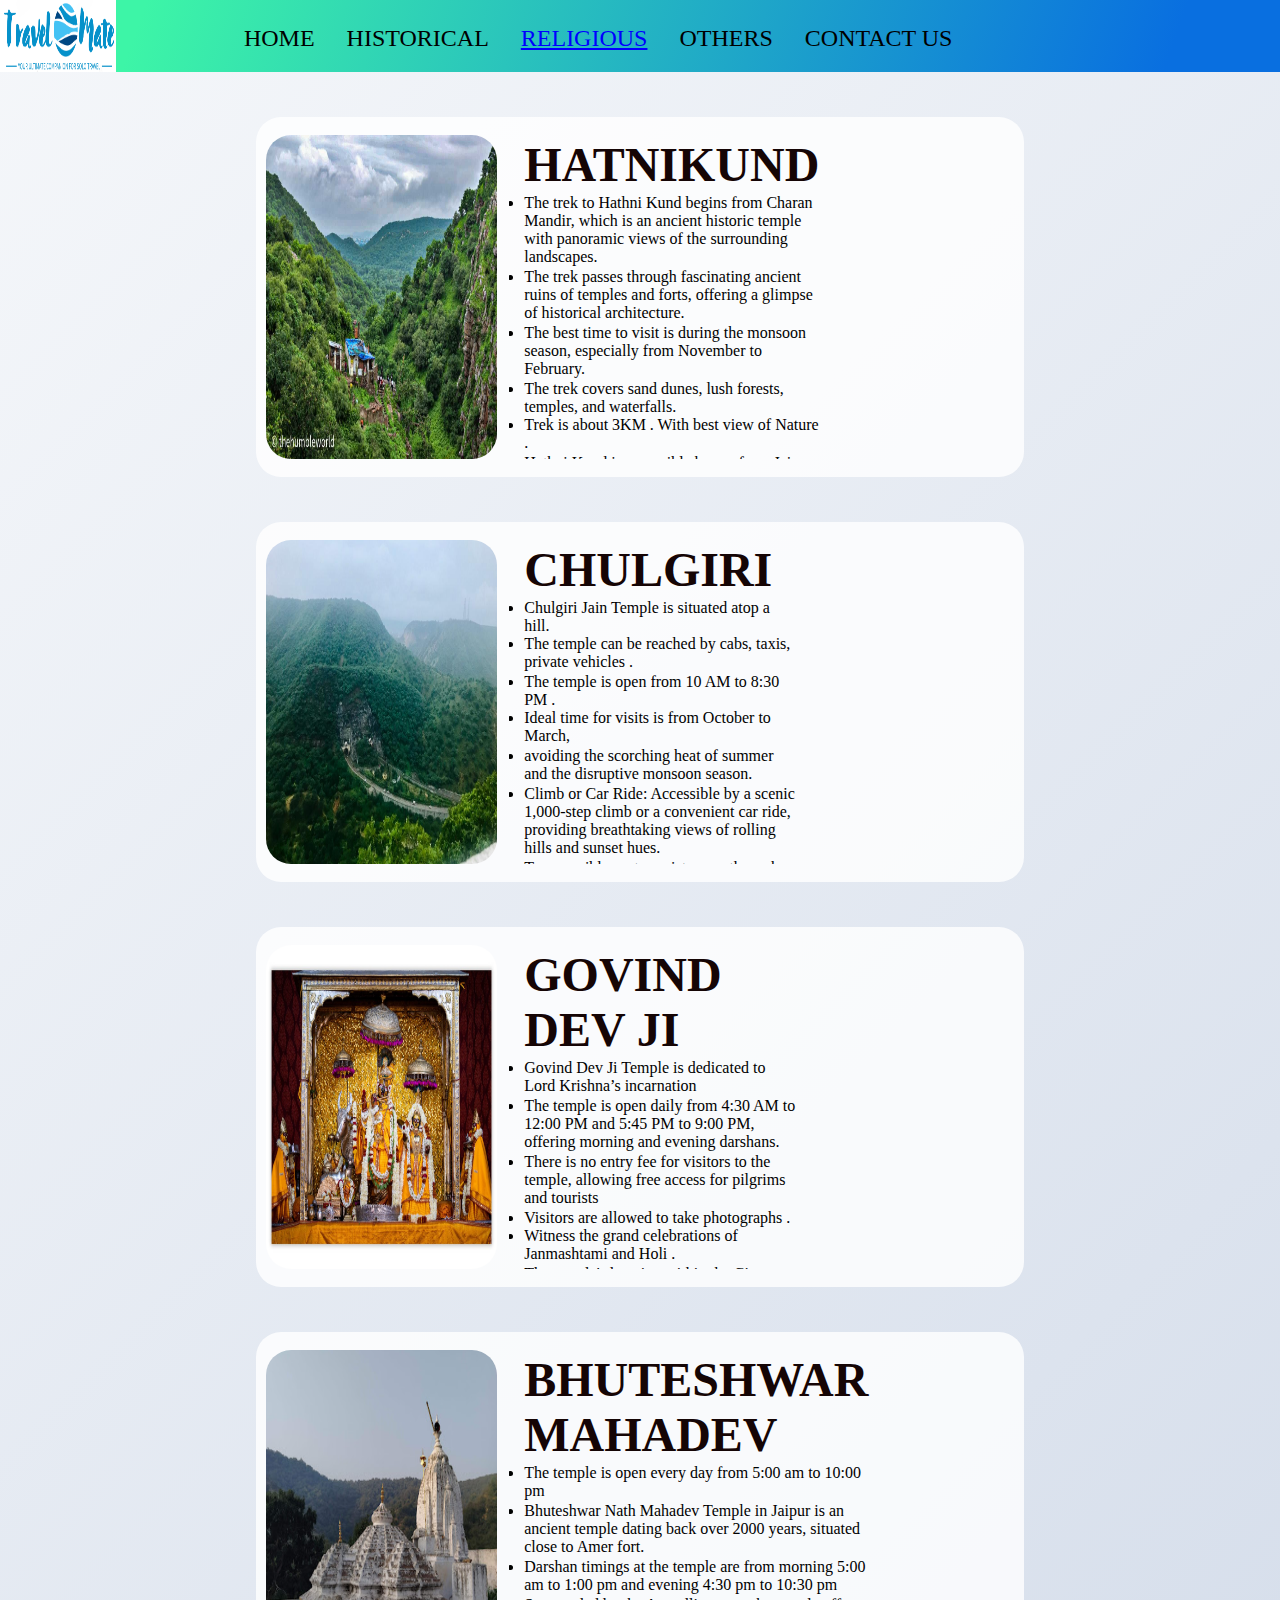
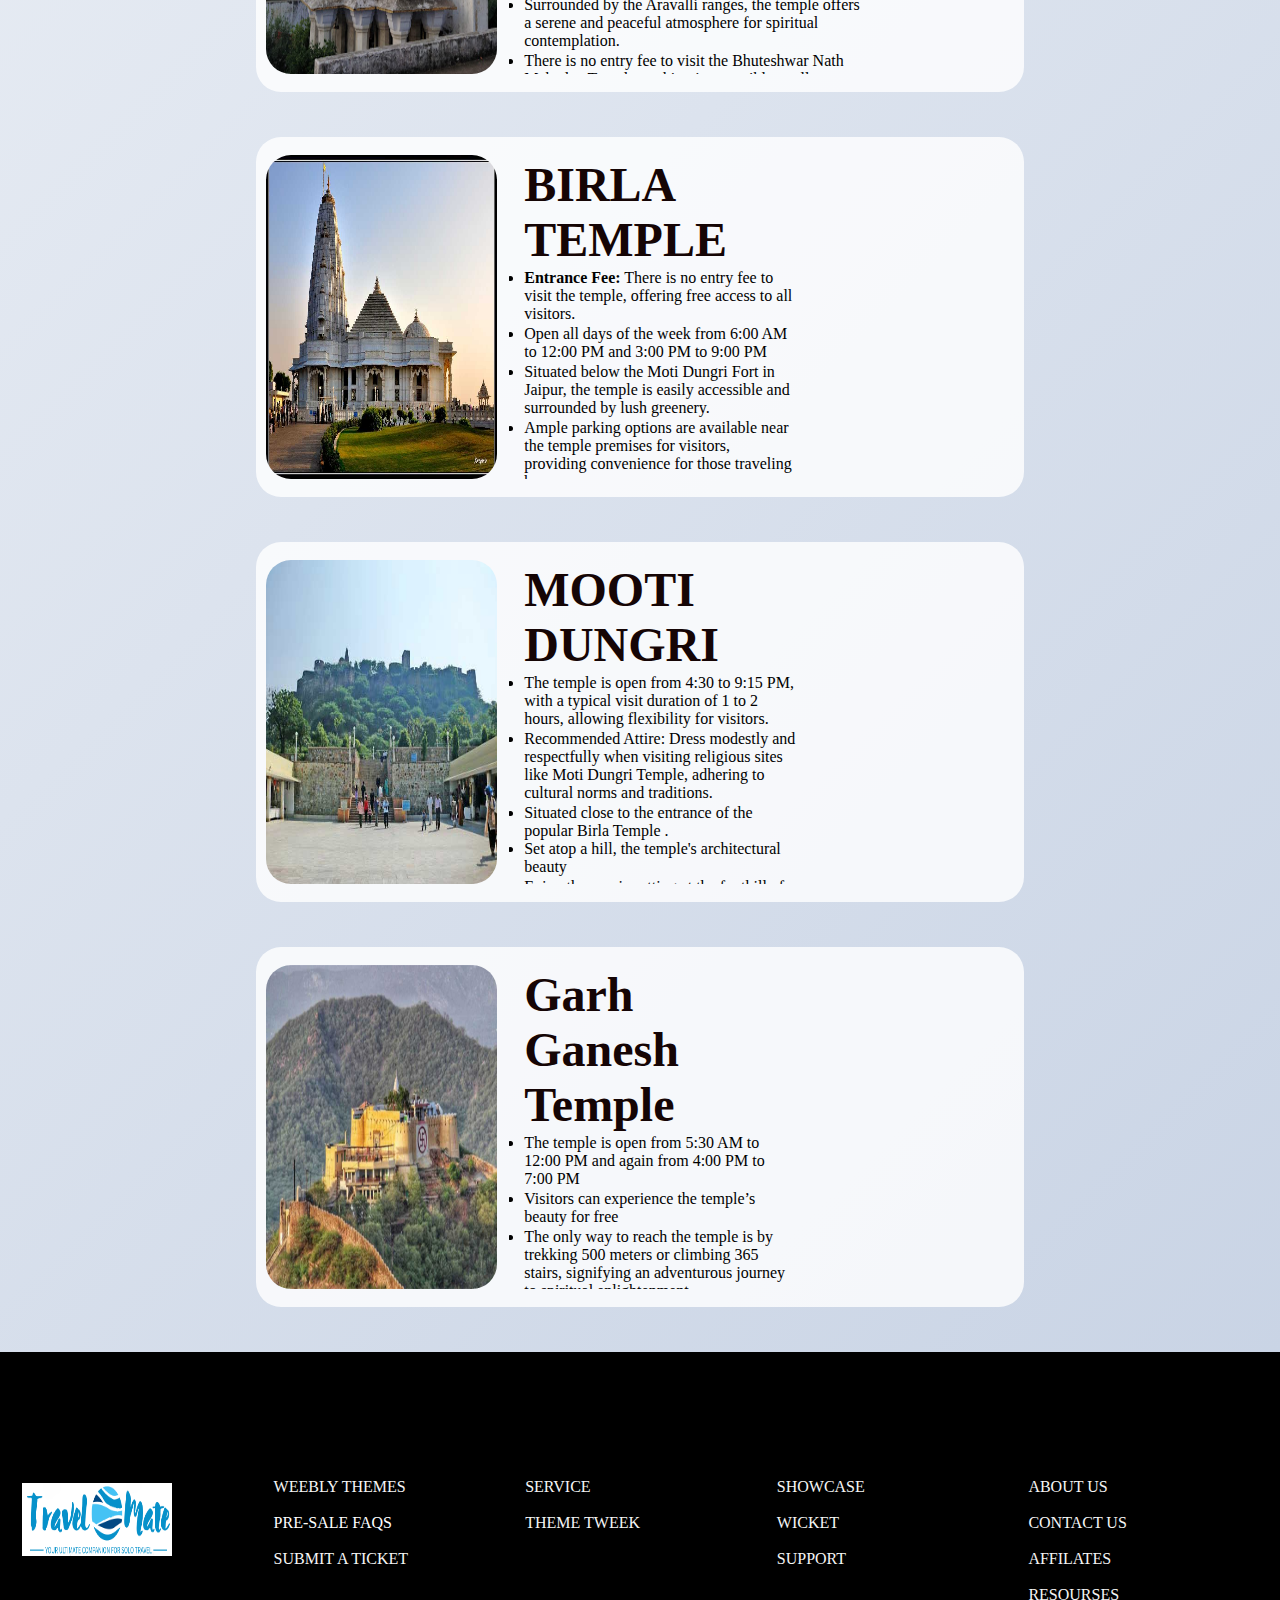
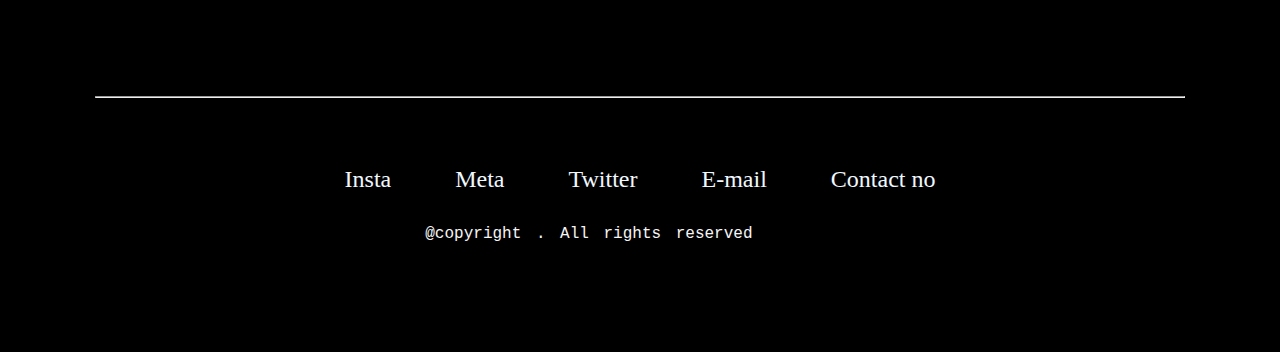
<file: religious.html>
<!DOCTYPE html>
<html lang="en">
<head>
    <meta charset="UTF-8">
    <meta name="viewport" content="width=device-width, initial-scale=1.0">
    <title>Document</title>
    <link rel="stylesheet" href="religious.css">
</head>
<body>
        <div id="page">

            <!-- Header starts here -->

            <div class="header">
                    <div class="logo">
                        <a href="headder.html">  <img src="logo.png" height="100%" width="100%" ></a>
                    </div>
                    <div id="headitems">
                        <ul>
                            <li><a class="elements"   href="home.html">HOME</a></li>
                            <li><a  class="elements"   href="historical.html">HISTORICAL</a></li>
                            <li><a id="religiousicon"    href="religious.html">RELIGIOUS</a></li>
                            <li><a  class="elements"   href="others.html">OTHERS</a></li>
                            <li><a  class="elements"  href="contact.html" target="_blank">CONTACT US</a></li>
                            </ul>

                    </div>

            
            </div>


            <!-- Header ends here -->



            


            <!-- content starts here -->
            <div class="content">




            <!-- box 1 starts here -->

                                  
                <div class="box1">
                      <div class="images">
                        <img src="hatnikund.jpeg"  height="100%" width="100%" alt="images">
                        </div> 
                        
                        <div class="details">
                            <table >
                                <tr >
                                    <td width="55%" height="15%" class="nameofpalace"><h1>HATNIKUND</h1></td>
                                    <td></td>
                                </tr>
                                <tr>
                                    <td width="55%"  height="12%">
                                        <ul>
                                            <li>The trek to Hathni Kund begins from Charan Mandir, which is an ancient historic temple with panoramic views of the surrounding landscapes.</li>
                                            
                                        </ul>
                                    </td>
                                    <td></td>
                                </tr>
                                <tr>
                                    <td width="55%"  height="12%">
                                        <ul>
                                            <li>The trek passes through fascinating ancient ruins of temples and forts, offering a glimpse of historical architecture.</li>
                                           
                                            
                                           
                                        </ul>
                                    </td>
                                    <td rowspan="5"  ><iframe src="https://www.google.com/maps/embed?pb=!1m18!1m12!1m3!1d3556.266941315033!2d75.81868148613005!3d26.9584446978547!2m3!1f0!2f0!3f0!3m2!1i1024!2i768!4f13.1!3m3!1m2!1s0x396db12665860f59%3A0xe92ce9f04135d90f!2sHathni%20Kund!5e0!3m2!1sen!2sin!4v1715343741759!5m2!1sen!2sin" width="100%" height="100%" style="border:0;" allowfullscreen="" loading="lazy" referrerpolicy="no-referrer-when-downgrade"></iframe></td>
                                </tr>
                                <tr>
                                    <td width="55%"  height="12%">
                                        <ul>
                                            
                                            <li>The best time to visit is during the monsoon season, especially from November to February.</li>
                                            
                                        </ul>
                                    </td>
                                    
                                </tr>
                                <tr>
                                    <td width="55%"  height="12%">
                                        <ul>
                                            <li> The trek covers sand dunes, lush forests, temples, and waterfalls.</li>
                                            <li> Trek is about 3KM . With best view of Nature .</li>
                                            
                                        </ul>
                                    </td>
                                    
                                </tr>
                                <tr>
                                    <td width="55%"  height="12%">
                                        <ul>
                                            
                                           <li> Hathni Kund is accessible by car from Jaipur city center in about 30 minutes, or by a local bus service to the Charan Mandir trek starting point.</li>
                                        </ul>
                                    </td>
                                    
                                </tr>
                                <tr>
                                    <td width="55%"  height="12%">

                                        <ul>
                                            <li> It is recommended to wear comfortable clothes and proper trekking shoes, and to bring your own water bottle and snacks for the trek.</li>
                                        </ul>
                                        
                                    </td>
                                    
                                </tr>
                            </table>


                        </div>

                </div>


            <!-- box 1 ends  here -->



        


                 <!-- box 3 starts here -->

                 <div class="box1">
                    <div class="images">
                     <img src="chulgiri.webp"  height="100%" width="100%" alt="images">        
                                    
                    </div>
                    <div class="details">
                     <table >
                         <tr >
                             <td width="55%" height="15%" class="nameofpalace"><h1>CHULGIRI</h1></td>
                             <td></td>
                         </tr>
                         <tr>
                             <td width="55%"  height="12%">
                                 <ul>
                                     <li>Chulgiri Jain Temple is situated atop a hill.</li>
                                     <li>The temple can be reached by cabs, taxis, private vehicles .</li>
                                 </ul>
                             </td>
                             <td></td>
                         </tr>
                         <tr>
                             <td width="55%"  height="12%">
                                 <ul>
                                     <li>The temple is open from 10 AM to 8:30 PM . </li>
                                     <li> Ideal time for visits is from October to March,</li>
                                 </ul>
                             </td>
                             <td rowspan="5"  ><iframe src="https://www.google.com/maps/embed?pb=!1m18!1m12!1m3!1d3558.4167660683524!2d75.85758172543869!3d26.890265326660543!2m3!1f0!2f0!3f0!3m2!1i1024!2i768!4f13.1!3m3!1m2!1s0x396db703cfbef74d%3A0xed04763043f9d0a8!2sChulgiri%20Jain%20Temple%2C%20Jaipur%2C%20Rajasthan!5e0!3m2!1sen!2sin!4v1715343892919!5m2!1sen!2sin" width="100%" height="100%" style="border:0;" allowfullscreen="" loading="lazy" referrerpolicy="no-referrer-when-downgrade"></iframe></td>
                         </tr>
                         <tr>
                             <td width="55%"  height="12%">
                                 <ul>
                                     <li>avoiding the scorching heat of summer and the disruptive monsoon season. </li>
                                   
                                 </ul>
                             </td>
                             
                         </tr>
                         <tr>
                             <td width="55%"  height="12%">
                                 <ul>
                                     <li>Climb or Car Ride: Accessible by a scenic 1,000-step climb or a convenient car ride, providing breathtaking views of rolling hills and sunset hues.  </li>
                                    
                                 </ul>
                             </td>
                             
                         </tr>
                         <tr>
                             <td width="55%"  height="12%">
                                 <ul>
                                     <li>Two possible routes exist—one through the historic Ghat Ki Guni road and another through Vidhyadar Ka Bagh and Sisodiya Rani Ka Bagh</li>
                                     
                                 </ul>
                             </td>
                             
                         </tr>
                         <tr>
                             <td width="55%"  height="12%">
                                 <ul>
                                     <li>Visitors can anticipate a breathtaking hike enveloped by the natural beauty of Chulgiri's hilltop surroundings, a combination of adventure and spirituality</li>
                                     
                                 </ul>
                             </td>
                             
                         </tr>
                     </table>
 
                    </div>
 
 
                 </div>
 
 
 
                 <!-- box 3 ends here -->



                  <!-- box 4 starts here -->

                <div class="box1">
                    <div class="images">
                     <img src="govinddevji.jpg"  height="100%" width="100%" alt="images">        
                                    
                    </div>
                    <div class="details">
                     <table >
                         <tr >
                             <td width="55%" height="15%" class="nameofpalace"><h1>GOVIND DEV JI</h1></td>
                             <td></td>
                         </tr>
                         <tr>
                             <td width="55%"  height="12%">
                                 <ul>
                                     <li>Govind Dev Ji Temple is dedicated to Lord Krishna’s incarnation</li>
                                     
                                 </ul>
                             </td>
                             <td></td>
                         </tr>
                         <tr>
                             <td width="55%"  height="12%">
                                 <ul>
                                     <li>The temple is open daily from 4:30 AM to 12:00 PM and 5:45 PM to 9:00 PM, offering morning and evening darshans. </li>
                                     
                                 </ul>
                             </td>
                             <td rowspan="5"  ><iframe src="https://www.google.com/maps/embed?pb=!1m18!1m12!1m3!1d3557.201239073151!2d75.82149517544002!3d26.928834076637585!2m3!1f0!2f0!3f0!3m2!1i1024!2i768!4f13.1!3m3!1m2!1s0x396db4324eeda797%3A0x2260d13cd55e605c!2sTHIKANA%20MANDIR%20SRI%20GOVINDDEVJI%20%2C%20JAIPUR!5e0!3m2!1sen!2sin!4v1715344188031!5m2!1sen!2sin" width="100%" height="100%" style="border:0;" allowfullscreen="" loading="lazy" referrerpolicy="no-referrer-when-downgrade"></iframe></td>
                         </tr>
                         <tr>
                             <td width="55%"  height="12%">
                                 <ul>
                                     <li>There is no entry fee for visitors to the temple, allowing free access for pilgrims and tourists</li>
                                     
                                 </ul>
                             </td>
                             
                         </tr>
                         <tr>
                             <td width="55%"  height="12%">
                                 <ul>
                                     <li>Visitors are allowed to take photographs .</li> 
                                     <li>Witness the grand celebrations of Janmashtami and Holi .</li>
                                 </ul>
                             </td>
                             
                         </tr>
                         <tr>
                             <td width="55%"  height="12%">
                                 <ul>
                                     <li>The temple's location within the City Palace complex offers a serene ambiance and the lush Jai Niwas Garden is in close proximity.</li>
                                     
                                 </ul>
                             </td>
                             
                         </tr>
                         <tr>
                             <td width="55%"  height="12%">
                                 <ul>
                                     <li>xplore other nearby attractions such as City Palace, Jantar Mantar, Hawa Mahal, and Pink City Bazaars.</li>
                                     
                                 </ul>
                             </td>
                             
                         </tr>
                     </table>
 
                    </div>
 
 
                 </div>
 
 
 
                 <!-- box 4 ends here -->


                  <!-- box 5 starts here -->

                <div class="box1">
                    <div class="images">
                     <img src="bhuteshwarmahadev.png"  height="100%" width="100%" alt="images">        
                                    
                    </div>
                    <div class="details">
                     <table >
                         <tr >
                             <td width="55%" height="15%" class="nameofpalace"><h1>BHUTESHWAR MAHADEV</h1></td>
                             <td></td>
                         </tr>
                         <tr>
                             <td width="55%"  height="12%">
                                 <ul>
                                    <li>The temple is open every day from 5:00 am to 10:00 pm</li>
                                 </ul>
                             </td>
                             <td></td>
                         </tr>
                         <tr>
                             <td width="55%"  height="12%">
                                 <ul>
                                    
                                     <li>Bhuteshwar Nath Mahadev Temple in Jaipur is an ancient temple dating back over 2000 years, situated close to Amer fort.</li>

                                     
                                 </ul>
                             </td>
                             <td rowspan="5"  ><iframe src="https://www.google.com/maps/embed?pb=!1m18!1m12!1m3!1d113876.83983801147!2d75.79238379159099!3d26.8828194054836!2m3!1f0!2f0!3f0!3m2!1i1024!2i768!4f13.1!3m3!1m2!1s0x396db1b2e303f935%3A0x4ae65ba9b89ac839!2sBhuteshwarnath%20Mahadev%2C%20Amer!5e0!3m2!1sen!2sin!4v1715376946475!5m2!1sen!2sin" width="100%" height="100%" style="border:0;" allowfullscreen="" loading="lazy" referrerpolicy="no-referrer-when-downgrade"></iframe></td>
                         </tr>
                         <tr>
                             <td width="55%"  height="12%">
                                 <ul>
                                    <li>Darshan timings at the temple are from morning 5:00 am to 1:00 pm and evening 4:30 pm to 10:30 pm</li>
                                 </ul>
                             </td>
                             
                         </tr>
                         <tr>
                             <td width="55%"  height="12%">
                                 <ul>
                                     <li>Surrounded by the Aravalli ranges, the temple offers a serene and peaceful atmosphere for spiritual contemplation.</li>
                                     
                                 </ul>
                             </td>
                             
                         </tr>
                         <tr>
                             <td width="55%"  height="12%">
                                 <ul>
                                     <li> There is no entry fee to visit the Bhuteshwar Nath Mahadev Temple, making it accessible to all devotees and travelers</li>
                                     
                                 </ul>
                             </td>
                             
                         </tr>
                         <tr>
                             <td width="55%"  height="12%">
                                 <ul>
                                   <li>Trekking to the temple location atop the Aravalli hills promises breathtaking vistas of Jaipur's landscape, blending nature and spirituality.</li> 
                                </ul>
                             </td>
                             
                         </tr>
                     </table>
 
                    </div>
 
 
                 </div>
 
 
 
                 <!-- box 5 ends here -->



                  <!-- box 6 starts here -->

                <div class="box1">
                    <div class="images">
                     <img src="birlamandir.jpg"  height="100%" width="100%" alt="images">        
                                    
                    </div>
                    <div class="details">
                     <table >
                         <tr >
                             <td width="55%" height="15%" class="nameofpalace"><h1>BIRLA TEMPLE</h1></td>
                             <td></td>
                         </tr>
                         <tr>
                             <td width="55%"  height="12%">
                                 <ul>
                                     <li><b>Entrance Fee:</b> There is no entry fee to visit the temple, offering free access to all visitors. </li>
                                     
                                 </ul>
                             </td>
                             <td></td>
                         </tr>
                         <tr>
                             <td width="55%"  height="12%">
                                 <ul>
                                     <li>Open all days of the week from 6:00 AM to 12:00 PM and 3:00 PM to 9:00 PM </li>
                                     
                                 </ul>
                             </td>
                             <td rowspan="5"  ><iframe src="https://www.google.com/maps/embed?pb=!1m18!1m12!1m3!1d3558.3567992928465!2d75.81273437543874!3d26.892169276659423!2m3!1f0!2f0!3f0!3m2!1i1024!2i768!4f13.1!3m3!1m2!1s0x396db699af2ea7af%3A0x7d979cd62bdc8058!2sBirla%20Mandir%2C%20Jaipur!5e0!3m2!1sen!2sin!4v1715377415458!5m2!1sen!2sin" width="100%" height="100%" style="border:0;" allowfullscreen="" loading="lazy" referrerpolicy="no-referrer-when-downgrade"></iframe></td>
                         </tr>
                         <tr>
                             <td width="55%"  height="12%">
                                 <ul>
                                     <li>Situated below the Moti Dungri Fort in Jaipur, the temple is easily accessible and surrounded by lush greenery. </li>
                                     
                                 </ul>
                             </td>
                             
                         </tr>
                         <tr>
                             <td width="55%"  height="12%">
                                 <ul>
                                     <li>Ample parking options are available near the temple premises for visitors, providing convenience for those traveling by car.</li>

                                 </ul>
                             </td>
                             
                         </tr>
                         <tr>
                             <td width="55%"  height="12%">
                                 <ul>
                                     <li>Avoid the scorching summer months from March to June, and plan your visit during the pleasant winter season from October to February.</li>
                                    
                                 </ul>
                             </td>
                             
                         </tr>
                         <tr>
                             <td width="55%"  height="12%">
                                 <ul>
                                     <li>Combine your temple visit with exploring nearby places like Moti Dungri Fort, Ganesh Temple, and City Palace for a complete experience.</li>
                                     
                                 </ul>
                             </td>
                             
                         </tr>
                     </table>
 
                    </div>
 
 
                 </div>
 
 
 
                 <!-- box 6 ends here -->


                  <!-- box 7 starts here -->

                <div class="box1">
                    <div class="images">
                     <img src="mooti dungri.jpg"  height="100%" width="100%" alt="images">        
                                    
                    </div>
                    <div class="details">
                     <table >
                         <tr >
                             <td width="55%" height="15%" class="nameofpalace"><h1>MOOTI DUNGRI </h1></td>
                             <td></td>
                         </tr>
                         <tr>
                             <td width="55%"  height="12%">
                                 <ul>
                                     <li>The temple is open from 4:30 to 9:15 PM, with a typical visit duration of 1 to 2 hours, allowing flexibility for visitors.</li>
                                     
                                 </ul>
                             </td>
                             <td></td>
                         </tr>
                         <tr>
                             <td width="55%"  height="12%">
                                 <ul>
                                  <li> Recommended Attire: Dress modestly and respectfully when visiting religious sites like Moti Dungri Temple, adhering to cultural norms and traditions.</li>
                                    

                                 </ul>
                             </td>
                             <td rowspan="5"  ><iframe src="https://www.google.com/maps/embed?pb=!1m18!1m12!1m3!1d7116.288712521589!2d75.81387789306318!3d26.898913356621392!2m3!1f0!2f0!3f0!3m2!1i1024!2i768!4f13.1!3m3!1m2!1s0x396db40b8621fc13%3A0x12647111cf46c7fa!2sMoti%20Dungri%20Ganesh%20Ji%20Temple!5e0!3m2!1sen!2sin!4v1715377451891!5m2!1sen!2sin" width="100%" height="100%" style="border:0;" allowfullscreen="" loading="lazy" referrerpolicy="no-referrer-when-downgrade"></iframe></td>
                         </tr>
                         <tr>
                             <td width="55%"  height="12%">
                                 <ul>
                                     <li>Situated close to the entrance of the popular Birla Temple .</li>
                                <li>Set atop a hill, the temple's architectural beauty </li>
                                 </ul>
                             </td>
                             
                         </tr>
                         <tr>
                             <td width="55%"  height="12%">
                                 <ul>
                                     <li>Enjoy the scenic setting at the foothill of the Moti Dungri Palace, offering picturesque views and a serene environment for spirituality. </li>
                                     
                                 </ul>
                             </td>
                             
                         </tr>
                         <tr>
                             <td width="55%"  height="12%">
                                 <ul>
                                     <li> Known for its rich cultural heritage, the temple is dedicated to Lord Ganesha .</li>
                                     
                                 </ul>
                             </td>
                             
                         </tr>
                         <tr>
                             <td width="55%"  height="12%">
                                 <ul>
                                     
                                 </ul>
                             </td>
                             
                         </tr>
                     </table>
 
                    </div>
 
 
                 </div>
 
 
 
                 <!-- box 7 ends here -->


                  <!-- box 8 starts here -->

                <div class="box1">
                    <div class="images">
                     <img src="Garh-Ganesh-Temple.jpg"  height="100%" width="100%" alt="images">        
                                    
                    </div>
                    <div class="details">
                     <table >
                         <tr >
                             <td width="55%" height="15%" class="nameofpalace"><h1>Garh Ganesh Temple</h1></td>
                             <td></td>
                         </tr>
                         <tr>
                             <td width="55%"  height="12%">
                                 <ul>
                                     <li>The temple is open from 5:30 AM to 12:00 PM and again from 4:00 PM to 7:00 PM</li>
                                     
                                 </ul>
                             </td>
                             <td></td>
                         </tr>
                         <tr>
                             <td width="55%"  height="12%">
                                 <ul>
                                     <li> Visitors can experience the temple’s beauty for free</li>
                                     
                                 </ul>
                             </td>
                             <td rowspan="5"  ><iframe src="https://www.google.com/maps/embed?pb=!1m18!1m12!1m3!1d28459.87191502008!2d75.80216098462832!3d26.91986695511406!2m3!1f0!2f0!3f0!3m2!1i1024!2i768!4f13.1!3m3!1m2!1s0x396db141f12ec6f7%3A0x54a6a5a68331fcbc!2sSHRI%20GARH%20GANESH%20Ji%20TEMPLE!5e0!3m2!1sen!2sin!4v1715377314053!5m2!1sen!2sin" width="100%" height="100%" style="border:0;" allowfullscreen="" loading="lazy" referrerpolicy="no-referrer-when-downgrade"></iframe></td>
                         </tr>
                         <tr>
                             <td width="55%"  height="12%">
                                 <ul>
                                     <li>The only way to reach the temple is by trekking 500 meters or climbing 365 stairs, signifying an adventurous journey to spiritual enlightenment.</li>
                                     
                                 </ul>
                             </td>
                             
                         </tr>
                         <tr>
                             <td width="55%"  height="12%">
                                 <ul>
                                     <li>Respectful Attire: Adhere to modest and respectful dressing norms when visiting religious sites like the Garh Ganesh Temple, honoring cultural practices and traditions.</li>
                                     
                                 </ul>
                             </td>
                             
                         </tr>
                         <tr>
                             <td width="55%"  height="12%">
                                 <ul>
                                     
                                     <li>Prioritize your visit during the temple's opening hours to fully experience its religious and historical attributes</li>
                                 </ul>
                             </td>
                             
                         </tr>
                         <tr>
                             <td width="55%"  height="12%">
                                 <ul>
                                     
                                     <li>Situated atop the Nahargarh hills, the temple offers captivating panoramic views of the surrounding landscape </li>
                                 </ul>
                             </td>
                             
                         </tr>
                     </table>
 
                    </div>
 
 
                 </div>
 
 
 
                 <!-- box 8 ends here -->



                 






            </div>


             <!-- content starts here -->


              <!-- footer starts here-->

              <div id="footer">
                <BR><BR><BR>
                            <table>
                                <tr width=""100%>
                                    <td id="td1" width="20%"><img src="logo.png" height="60%" width="60%" > </td>
                                    <td class="td2" width="20%"><a href=" ">WEEBLY THEMES </a><BR><BR> PRE-SALE FAQS</a> <BR><BR> <a> SUBMIT A TICKET </a></td>
                                    <td class="td2" width="20%"><a href=" ">SERVICE</a> <BR><BR> <a href=" ">THEME TWEEK</a></td>
                                    <td class="td2" width="20%"><a href=" ">SHOWCASE </a><BR><BR> <a href=" ">WICKET </a><BR><BR><a href=" "> SUPPORT</a></td>
                                    <td class="td2" width="20%"><a href=" ">ABOUT US </a><BR><BR> <a href="tel:+918078627743 " target="_blank">CONTACT US</a> <BR><BR> <a href=" ">AFFILATES</a> <BR><BR><a href=" ">RESOURSES</a></td>
                                </tr>
                            </table>

                            <BR><BR><BR><BR><BR>
                            
                            <center><hr width="85%"> </center>
                        <br><br>
                    <ul id="links">
                        <li><a  href="https://www.instagram.com/travelmate7711/" target="_blank">Insta</a></li>
                        <li><a  href="https://www.facebook.com/profile.php?id=61558879302175" target="_blank">Meta</a></li>
                        <li><a  href="" target="_blank">Twitter</a></li>
                        <li><a  href="mailto:travelmate7743@gmail.com" target="_blank">E-mail</a></li>
                        <li><a href="tel:+918078627743" target="_blank">Contact no</a></li>
                    </ul>
                    <center><h5><pre>@copyright . All rights reserved       </pre></h5</center>

              </div>


               <!-- footer starts here-->



        </div>



    
</body>
</html>
</file>
<file: styler.css>
*{
    margin:0px;
    padding:0px;
}
#page{
        overflow-x:hidden;
        background-image: linear-gradient(135deg, #f5f7fa 0%, #c3cfe2 100%);
}



/* header starts here */





.header{
    height:8vh;
    background-image: linear-gradient( 109.6deg,  rgba(61,245,167,1) 11.2%, rgba(9,111,224,1) 91.1% );
    width:100vw;
    position:relative;
    display:flex;
    align-items: center;
}
.logo{
    width:10vw;
    height:100%;
    

}

#headitems{
            width:100%;
            height:100%;
            display:flex;
            flex-direction:row;
            justify-content: center;
}
#headitems ul{
                list-style:  none;
                display:flex;
                align-items: center;
               padding-top:5px;
                padding-right: 200px;
                
}
#headitems ul li{
    padding:1rem;
    font-size: 1.5rem;
    
}

#headitems ul li a{
    text-decoration: none;
    color:black;

}

#headitems ul li a:hover{
    color:rgb(46, 46, 239);
    
}


/* header End here */




/* footer starts here */

#footer{
    background-color: black;
    width:100vw;
    height:600px;
    

}
#footer table{
    
    box-sizing: border-box;
    /*border:1px solid rgb(202, 40, 40);*/
    height:200px;
    width:100vw;
    padding-left: 20px;
    

}
#footer table tr td{
    color:white;
    vertical-align: top;
}
#td1{
    padding-top:75px;
}
.td2{
    padding-top: 70px;
}
.td2 a{
    color:whitesmoke;
    text-decoration: none;
}
.td2 a:hover{
    color:aqua;
}
#links{
    display:flex;
    justify-content: center;
}
#links li{
    margin:2rem;
}
#links li a{
                color:aliceblue;
                font-size: 1.5rem; 
                text-decoration: none;
}
#links li a:hover{
                color:rgb(59, 59, 248);
}
h5{
    color:whitesmoke;
    font-size:1.0rem;
    word-spacing: 5px;
    font-weight: 100;
}


/* footer ends here */




/* main page stats here */


  

.box1{
   /* border: 2px solid black;*/
    border-top-left-radius: 25px;
    border-top-right-radius: 25px;
    border-bottom-left-radius: 25px;
    border-bottom-right-radius: 25px;
    margin:auto;
    width:60vw;
    height:40vh;
    margin-top:5vh;
    margin-bottom:5vh;
   background-color: rgba(255, 255, 255, 0.8);
    display:flex;
    box-sizing: border-box;
    transition: 0.3s;
    align-items: center;
}
.box1:hover{
    scale:1.05;
}
.images{
     width:30%;
     height:90%;
     /*border: 2px solid black;*/
     margin-right:1vw;
    margin-left:.3vw;

}
.images img{
                transition: 0.3s;
                border-top-left-radius: 25px;
                border-top-right-radius: 25px;
                border-bottom-left-radius: 25px;
                border-bottom-right-radius: 25px;
}
.images img:hover{
                    scale: 1.20;
                    border-top-left-radius: 25px;
                    border-top-right-radius: 25px;
                    border-bottom-left-radius: 25px;
                    border-bottom-right-radius: 25px;
                   
}
.details{
    width:65%;
   /* border:1px solid black;*/
    height:90%;
    overflow-x: hidden;
    overflow-y: scroll;
    scrollbar-color:inherit ;

}
.details table{
    height: 100%;
    width:100%;
    margin-left: 1vw;
    
   
}
.nameofpalace{
    font-size: x-large;
    color:rgb(21, 5, 5);
}
</file>
<file: contactus.css>
*{
    margin: 0px;
    padding: 0px;
}



.header{
    height:8vh;
    background-image: linear-gradient( 109.6deg,  rgba(61,245,167,1) 11.2%, rgba(9,111,224,1) 91.1% );
    width:100vw;
    position:relative;
    display:flex;
    align-items: center;
}
.logo{
    width:10vw;
    height:100%;
    

}
.logo img{

   
}
#headitems{
            width:100%;
            height:100%;
            display:flex;
            flex-direction:row;
            justify-content: center;
}
#headitems ul{
                list-style:  none;
                display:flex;
                align-items: center;
               padding-top:5px;
                padding-right: 200px;
                
}
#headitems ul li{
    padding:1rem;
    font-size: 1.5rem;
    
}

#contactusn{
    color:blue;
}
.element{
    color:black;
    text-decoration: none;
}

#headitems ul li a:hover{
    color:rgb(46, 46, 239);
    
}


/* header End here */

 #page h1{
    font-size:45px;
    color: #900a0a;
    
}
#links li a{
    text-decoration: none;
    color:blue;
    margin-left:320px;
    font-size: 40px;
}
#links li a:hover{
    color:black;
    font-size: 42px;
}
</file>
<file: religious.css>
*{
    margin:0px;
    padding:0px;
}
#page{
        overflow-x:hidden;
        background-image: linear-gradient(135deg, #f5f7fa 0%, #c3cfe2 100%);
}



/* header starts here */





.header{
    height:8vh;
    background-image: linear-gradient( 109.6deg,  rgba(61,245,167,1) 11.2%, rgba(9,111,224,1) 91.1% );
    width:100vw;
    position:relative;
    display:flex;
    align-items: center;
}
.logo{
    width:10vw;
    height:100%;
    

}
.logo img{

   
}
#headitems{
            width:100%;
            height:100%;
            display:flex;
            flex-direction:row;
            justify-content: center;
}
#headitems ul{
                list-style:  none;
                display:flex;
                align-items: center;
               padding-top:5px;
                padding-right: 200px;
                
}
#headitems ul li{
    padding:1rem;
    font-size: 1.5rem;
    
}
#homeicon{
    color:blue;
}
#religiousicon{
    color:blue;
}
.elements{
    color:black;
    text-decoration: none;
}
#abouticon{
    color:blue;
}
#adventureicon{
    color:blue;
}

#headitems ul li a:hover{
    color:rgb(46, 46, 239);
    
}


/* header End here */




/* footer starts here */

#footer{
    background-color: black;
    width:100vw;
    height:600px;
    

}
#footer table{
    
    box-sizing: border-box;
    /*border:1px solid rgb(202, 40, 40);*/
    height:200px;
    width:100vw;
    padding-left: 20px;
    

}
#footer table tr td{
    color:white;
    vertical-align: top;
}
#td1{
    padding-top:75px;
}
.td2{
    padding-top: 70px;
}
.td2 a{
    color:whitesmoke;
    text-decoration: none;
}
.td2 a:hover{
    color:aqua;
}
#links{
    display:flex;
    justify-content: center;
}
#links li{
    margin:2rem;
}
#links li a{
                color:aliceblue;
                font-size: 1.5rem; 
                text-decoration: none;
}
#links li a:hover{
                color:rgb(59, 59, 248);
}
h5{
    color:whitesmoke;
    font-size:1.0rem;
    word-spacing: 5px;
    font-weight: 100;
}


/* footer ends here */




/* main page stats here */


.content{
    
    
}
.box1{
   /* border: 2px solid black;*/
    border-top-left-radius: 25px;
    border-top-right-radius: 25px;
    border-bottom-left-radius: 25px;
    border-bottom-right-radius: 25px;
    margin:auto;
    width:60vw;
    height:40vh;
    margin-top:5vh;
    margin-bottom:5vh;
   background-color: rgba(255, 255, 255, 0.8);
    display:flex;
    box-sizing: border-box;
    transition: 0.3s;
    align-items: center;
}
.box1:hover{
    scale:1.05;
}
.images{
     width:30%;
     height:90%;
     /*border: 2px solid black;*/
     margin-right:1vw;
    margin-left:.8vw;

}

.images img{
                transition: 0.3s;
                border-top-left-radius: 25px;
                border-top-right-radius: 25px;
                border-bottom-left-radius: 25px;
                border-bottom-right-radius: 25px;
}
.images img:hover{
                    scale: 1.20;
                    border-top-left-radius: 25px;
                    border-top-right-radius: 25px;
                    border-bottom-left-radius: 25px;
                    border-bottom-right-radius: 25px;
                   
}
.details{
    width:65%;
   /* border:1px solid black;*/
    height:90%;
    overflow-x: hidden;
    overflow-y: scroll;
    scrollbar-color:inherit ;

}
.details table{
    height: 100%;
    width:100%;
    margin-left: 1vw;
    
   
}
.nameofpalace{
    font-size: x-large;
    color:rgb(21, 5, 5);
}
</file>
<file: others.css>
*{
    margin:0px;
    padding:0px;
}
#page{
        overflow-x:hidden;
        background-image: linear-gradient(135deg, #f5f7fa 0%, #c3cfe2 100%);
}



/* header starts here */





.header{
    height:8vh;
    background-image: linear-gradient( 109.6deg,  rgba(61,245,167,1) 11.2%, rgba(9,111,224,1) 91.1% );
    width:100vw;
    position:relative;
    display:flex;
    align-items: center;
}
.logo{
    width:10vw;
    height:100%;
    

}
.logo img{

   
}
#headitems{
            width:100%;
            height:100%;
            display:flex;
            flex-direction:row;
            justify-content: center;
}
#headitems ul{
                list-style:  none;
                display:flex;
                align-items: center;
               padding-top:5px;
                padding-right: 200px;
                
}
#headitems ul li{
    padding:1rem;
    font-size: 1.5rem;
    
}
#homeicon{
    color:blue;
}
#religiousicon{
    color:blue;
}
.elements{
    color:black;
    text-decoration: none;
}
#abouticon{
    color:blue;
}
#adventureicon{
    color:blue;
}

#headitems ul li a:hover{
    color:rgb(46, 46, 239);
    
}


/* header End here */




/* footer starts here */

#footer{
    background-color: black;
    width:100vw;
    height:600px;
    

}
#footer table{
    
    box-sizing: border-box;
    /*border:1px solid rgb(202, 40, 40);*/
    height:200px;
    width:100vw;
    padding-left: 20px;
    

}
#footer table tr td{
    color:white;
    vertical-align: top;
}
#td1{
    padding-top:75px;
}
.td2{
    padding-top: 70px;
}
.td2 a{
    color:whitesmoke;
    text-decoration: none;
}
.td2 a:hover{
    color:aqua;
}
#links{
    display:flex;
    justify-content: center;
}
#links li{
    margin:2rem;
}
#links li a{
                color:aliceblue;
                font-size: 1.5rem; 
                text-decoration: none;
}
#links li a:hover{
                color:rgb(59, 59, 248);
}
h5{
    color:whitesmoke;
    font-size:1.0rem;
    word-spacing: 5px;
    font-weight: 100;
}


/* footer ends here */




/* main page stats here */









.content{
    margin-bottom: 70px;
           
    
}
.buttons{
  
    display: flex;
    justify-content: center;
    margin-top:50px;
    
}
.parktrek{
    font-size: 20px;
    margin-left: 25px;
    color:white;
    padding:5px;
    text-decoration: none;
    background-image: linear-gradient(to right, #007991 0%, #78ffd6 51%, #007991 100%);
}
#malls{
    font-size: 20px;
    
    padding:5px;
    color:black;
    background-image: linear-gradient(to right, #007991 0%, #78ffd6 51%, #007991 100%);
    
}
#park{
    font-size: 20px;
    margin-left: 25px;
    padding:5px;
    color:black;
    background-image: linear-gradient(to right, #007991 0%, #78ffd6 51%, #007991 100%);
    
}

#trek{
    font-size: 20px;
    margin-left: 25px;
    padding:5px;
    color:black;
    background-image: linear-gradient(to right, #007991 0%, #78ffd6 51%, #007991 100%);
    
}



/* Details starts  here */

.othercontent{

              
                width:50%;
              /*  border:1px solid red;*/
                margin:auto;
                background-color: white;
                margin-top: 5vh;
                border-radius: 25px;
                padding-bottom :20px; 



}
.othercontent h1{
    padding-top:20px;
    padding-left: 15px;
}
.othercontent ul{
    margin-top: 20px;
    margin-left:60px;
    font-size: 150%;
}
</file>
